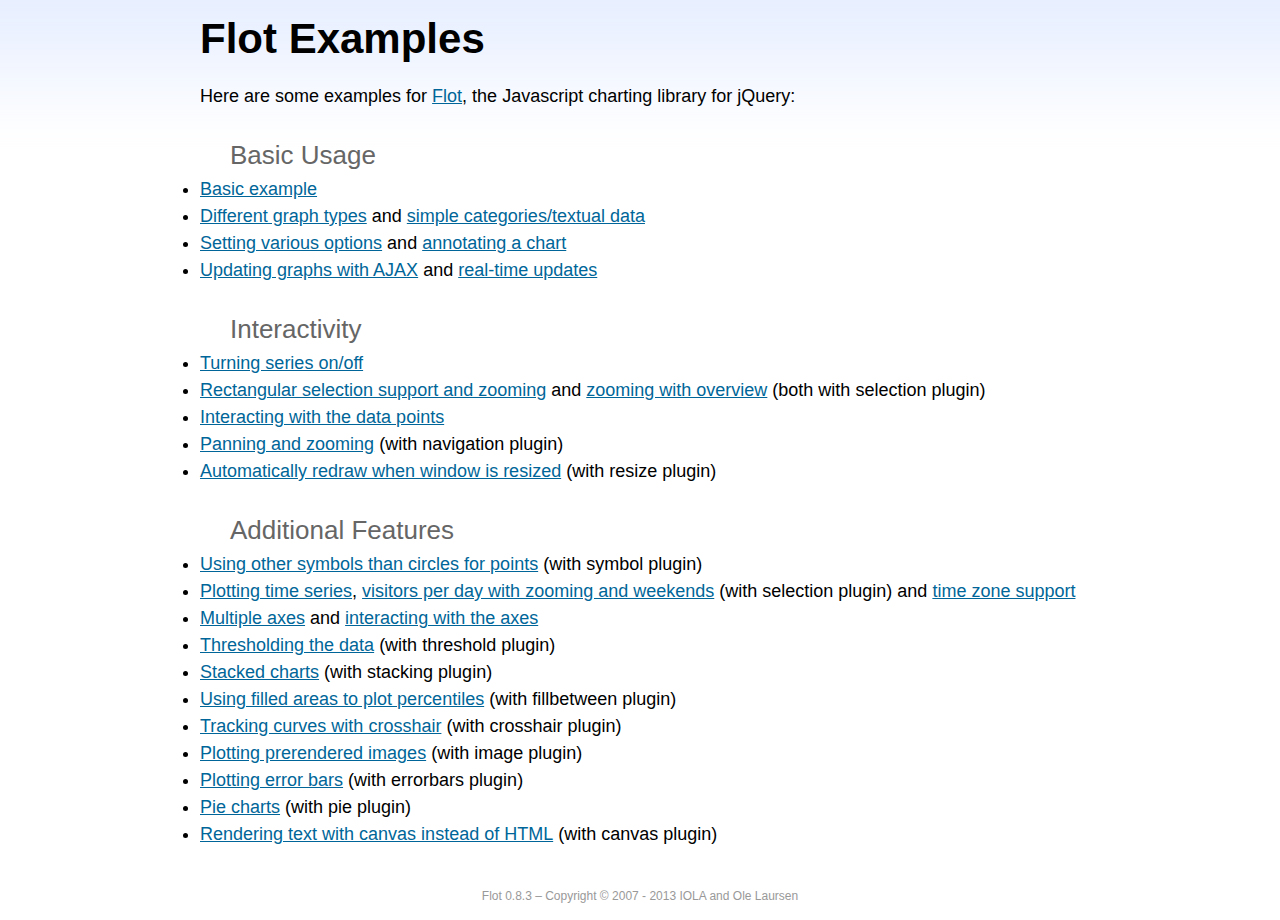
<file: app/static/flot/examples/index.html>
<!DOCTYPE html PUBLIC "-//W3C//DTD HTML 4.01//EN" "http://www.w3.org/TR/html4/strict.dtd">
<html>
<head>
	<meta http-equiv="Content-Type" content="text/html; charset=utf-8">
	<title>Flot Examples</title>
	<link href="examples.css" rel="stylesheet" type="text/css">
	<style>

	h3 {
		margin-top: 30px;
		margin-bottom: 5px;
	}

	</style>
	<script language="javascript" type="text/javascript" src="../jquery.js"></script>
	<script language="javascript" type="text/javascript" src="../jquery.flot.js"></script>
	<script type="text/javascript">

	$(function() {

		// Add the Flot version string to the footer

		$("#footer").prepend("Flot " + $.plot.version + " &ndash; ");
	});

	</script>
</head>
<body>

	<div id="header">
		<h2>Flot Examples</h2>
	</div>

	<div id="content">

		<p>Here are some examples for <a href="http://www.flotcharts.org">Flot</a>, the Javascript charting library for jQuery:</p>

		<h3>Basic Usage</h3>

		<ul>
			<li><a href="basic-usage/index.html">Basic example</a></li>
			<li><a href="series-types/index.html">Different graph types</a> and <a href="categories/index.html">simple categories/textual data</a></li>
			<li><a href="basic-options/index.html">Setting various options</a> and <a href="annotating/index.html">annotating a chart</a></li>
			<li><a href="ajax/index.html">Updating graphs with AJAX</a> and <a href="realtime/index.html">real-time updates</a></li>
		</ul>

		<h3>Interactivity</h3>

		<ul>
			<li><a href="series-toggle/index.html">Turning series on/off</a></li>
			<li><a href="selection/index.html">Rectangular selection support and zooming</a> and <a href="zooming/index.html">zooming with overview</a> (both with selection plugin)</li>
			<li><a href="interacting/index.html">Interacting with the data points</a></li>
			<li><a href="navigate/index.html">Panning and zooming</a> (with navigation plugin)</li>
			<li><a href="resize/index.html">Automatically redraw when window is resized</a> (with resize plugin)</li>
		</ul>

		<h3>Additional Features</h3>

		<ul>
			<li><a href="symbols/index.html">Using other symbols than circles for points</a> (with symbol plugin)</li>
			<li><a href="axes-time/index.html">Plotting time series</a>, <a href="visitors/index.html">visitors per day with zooming and weekends</a> (with selection plugin) and <a href="axes-time-zones/index.html">time zone support</a></li>
			<li><a href="axes-multiple/index.html">Multiple axes</a> and <a href="axes-interacting/index.html">interacting with the axes</a></li>
			<li><a href="threshold/index.html">Thresholding the data</a> (with threshold plugin)</li>
			<li><a href="stacking/index.html">Stacked charts</a> (with stacking plugin)</li>
			<li><a href="percentiles/index.html">Using filled areas to plot percentiles</a> (with fillbetween plugin)</li>
			<li><a href="tracking/index.html">Tracking curves with crosshair</a> (with crosshair plugin)</li>
			<li><a href="image/index.html">Plotting prerendered images</a> (with image plugin)</li>
			<li><a href="series-errorbars/index.html">Plotting error bars</a> (with errorbars plugin)</li>
			<li><a href="series-pie/index.html">Pie charts</a> (with pie plugin)</li>
			<li><a href="canvas/index.html">Rendering text with canvas instead of HTML</a> (with canvas plugin)</li>
		</ul>

	</div>

	<div id="footer">
		Copyright &copy; 2007 - 2013 IOLA and Ole Laursen
	</div>

</body>
</html>
</file>
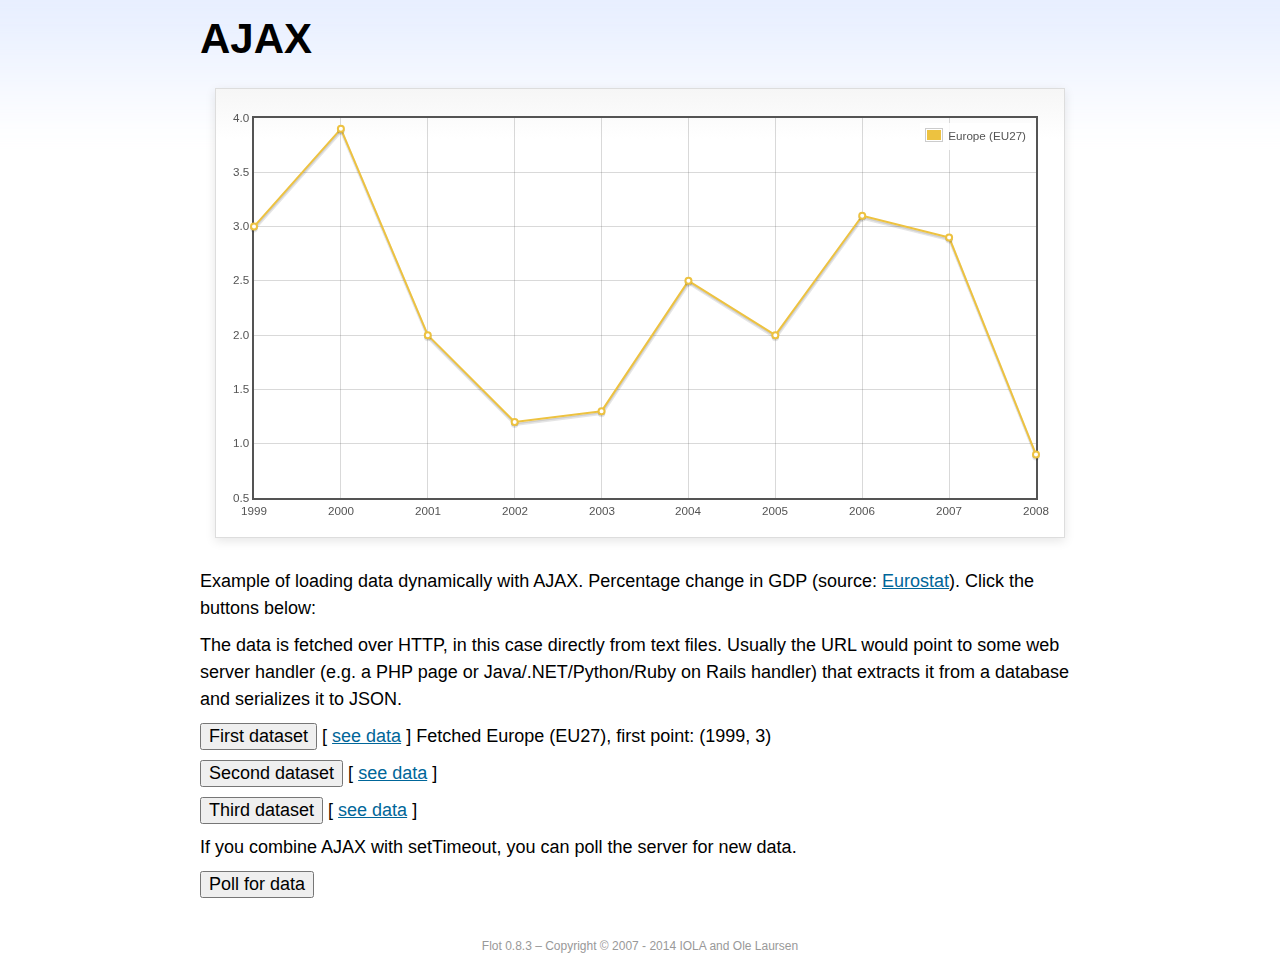
<file: app/static/flot/examples/ajax/index.html>
<!DOCTYPE html PUBLIC "-//W3C//DTD HTML 4.01//EN" "http://www.w3.org/TR/html4/strict.dtd">
<html>
<head>
	<meta http-equiv="Content-Type" content="text/html; charset=utf-8">
	<title>Flot Examples: AJAX</title>
	<link href="../examples.css" rel="stylesheet" type="text/css">
	<!--[if lte IE 8]><script language="javascript" type="text/javascript" src="../../excanvas.min.js"></script><![endif]-->
	<script language="javascript" type="text/javascript" src="../../jquery.js"></script>
	<script language="javascript" type="text/javascript" src="../../jquery.flot.js"></script>
	<script type="text/javascript">

	$(function() {

		var options = {
			lines: {
				show: true
			},
			points: {
				show: true
			},
			xaxis: {
				tickDecimals: 0,
				tickSize: 1
			}
		};

		var data = [];

		$.plot("#placeholder", data, options);

		// Fetch one series, adding to what we already have

		var alreadyFetched = {};

		$("button.fetchSeries").click(function () {

			var button = $(this);

			// Find the URL in the link right next to us, then fetch the data

			var dataurl = button.siblings("a").attr("href");

			function onDataReceived(series) {

				// Extract the first coordinate pair; jQuery has parsed it, so
				// the data is now just an ordinary JavaScript object

				var firstcoordinate = "(" + series.data[0][0] + ", " + series.data[0][1] + ")";
				button.siblings("span").text("Fetched " + series.label + ", first point: " + firstcoordinate);

				// Push the new data onto our existing data array

				if (!alreadyFetched[series.label]) {
					alreadyFetched[series.label] = true;
					data.push(series);
				}

				$.plot("#placeholder", data, options);
			}

			$.ajax({
				url: dataurl,
				type: "GET",
				dataType: "json",
				success: onDataReceived
			});
		});

		// Initiate a recurring data update

		$("button.dataUpdate").click(function () {

			data = [];
			alreadyFetched = {};

			$.plot("#placeholder", data, options);

			var iteration = 0;

			function fetchData() {

				++iteration;

				function onDataReceived(series) {

					// Load all the data in one pass; if we only got partial
					// data we could merge it with what we already have.

					data = [ series ];
					$.plot("#placeholder", data, options);
				}

				// Normally we call the same URL - a script connected to a
				// database - but in this case we only have static example
				// files, so we need to modify the URL.

				$.ajax({
					url: "data-eu-gdp-growth-" + iteration + ".json",
					type: "GET",
					dataType: "json",
					success: onDataReceived
				});

				if (iteration < 5) {
					setTimeout(fetchData, 1000);
				} else {
					data = [];
					alreadyFetched = {};
				}
			}

			setTimeout(fetchData, 1000);
		});

		// Load the first series by default, so we don't have an empty plot

		$("button.fetchSeries:first").click();

		// Add the Flot version string to the footer

		$("#footer").prepend("Flot " + $.plot.version + " &ndash; ");
	});

	</script>
</head>
<body>

	<div id="header">
		<h2>AJAX</h2>
	</div>

	<div id="content">

		<div class="demo-container">
			<div id="placeholder" class="demo-placeholder"></div>
		</div>

		<p>Example of loading data dynamically with AJAX. Percentage change in GDP (source: <a href="http://epp.eurostat.ec.europa.eu/tgm/table.do?tab=table&init=1&plugin=1&language=en&pcode=tsieb020">Eurostat</a>). Click the buttons below:</p>

		<p>The data is fetched over HTTP, in this case directly from text files. Usually the URL would point to some web server handler (e.g. a PHP page or Java/.NET/Python/Ruby on Rails handler) that extracts it from a database and serializes it to JSON.</p>

		<p>
			<button class="fetchSeries">First dataset</button>
			[ <a href="data-eu-gdp-growth.json">see data</a> ]
			<span></span>
		</p>

		<p>
			<button class="fetchSeries">Second dataset</button>
			[ <a href="data-japan-gdp-growth.json">see data</a> ]
			<span></span>
		</p>

		<p>
			<button class="fetchSeries">Third dataset</button>
			[ <a href="data-usa-gdp-growth.json">see data</a> ]
			<span></span>
		</p>

		<p>If you combine AJAX with setTimeout, you can poll the server for new data.</p>

		<p>
			<button class="dataUpdate">Poll for data</button>
		</p>

	</div>

	<div id="footer">
		Copyright &copy; 2007 - 2014 IOLA and Ole Laursen
	</div>

</body>
</html>
</file>
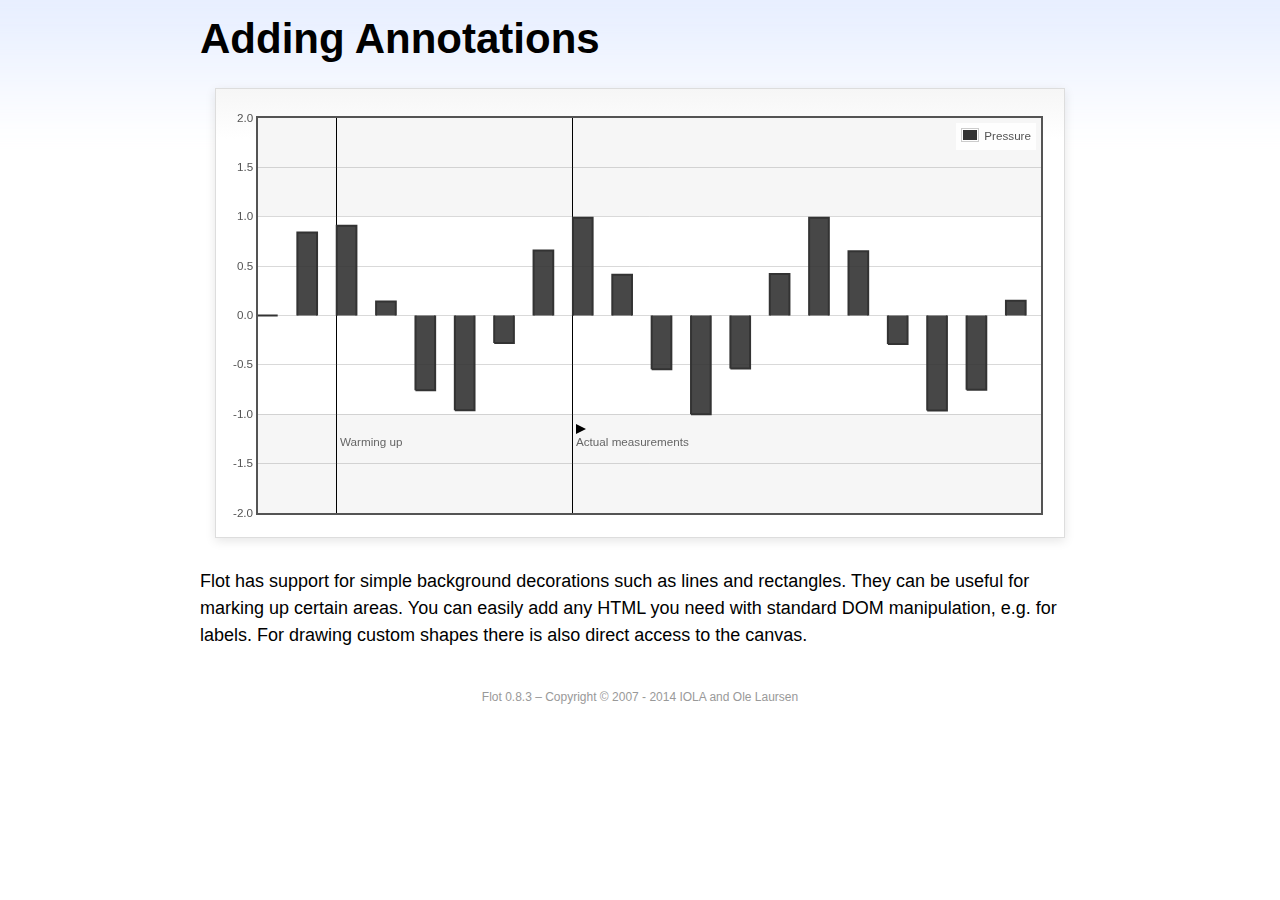
<file: app/static/flot/examples/annotating/index.html>
<!DOCTYPE html PUBLIC "-//W3C//DTD HTML 4.01//EN" "http://www.w3.org/TR/html4/strict.dtd">
<html>
<head>
	<meta http-equiv="Content-Type" content="text/html; charset=utf-8">
	<title>Flot Examples: Adding Annotations</title>
	<link href="../examples.css" rel="stylesheet" type="text/css">
	<!--[if lte IE 8]><script language="javascript" type="text/javascript" src="../../excanvas.min.js"></script><![endif]-->
	<script language="javascript" type="text/javascript" src="../../jquery.js"></script>
	<script language="javascript" type="text/javascript" src="../../jquery.flot.js"></script>
	<script type="text/javascript">

	$(function() {

		var d1 = [];
		for (var i = 0; i < 20; ++i) {
			d1.push([i, Math.sin(i)]);
		}

		var data = [{ data: d1, label: "Pressure", color: "#333" }];

		var markings = [
			{ color: "#f6f6f6", yaxis: { from: 1 } },
			{ color: "#f6f6f6", yaxis: { to: -1 } },
			{ color: "#000", lineWidth: 1, xaxis: { from: 2, to: 2 } },
			{ color: "#000", lineWidth: 1, xaxis: { from: 8, to: 8 } }
		];

		var placeholder = $("#placeholder");

		var plot = $.plot(placeholder, data, {
			bars: { show: true, barWidth: 0.5, fill: 0.9 },
			xaxis: { ticks: [], autoscaleMargin: 0.02 },
			yaxis: { min: -2, max: 2 },
			grid: { markings: markings }
		});

		var o = plot.pointOffset({ x: 2, y: -1.2});

		// Append it to the placeholder that Flot already uses for positioning

		placeholder.append("<div style='position:absolute;left:" + (o.left + 4) + "px;top:" + o.top + "px;color:#666;font-size:smaller'>Warming up</div>");

		o = plot.pointOffset({ x: 8, y: -1.2});
		placeholder.append("<div style='position:absolute;left:" + (o.left + 4) + "px;top:" + o.top + "px;color:#666;font-size:smaller'>Actual measurements</div>");

		// Draw a little arrow on top of the last label to demonstrate canvas
		// drawing

		var ctx = plot.getCanvas().getContext("2d");
		ctx.beginPath();
		o.left += 4;
		ctx.moveTo(o.left, o.top);
		ctx.lineTo(o.left, o.top - 10);
		ctx.lineTo(o.left + 10, o.top - 5);
		ctx.lineTo(o.left, o.top);
		ctx.fillStyle = "#000";
		ctx.fill();

		// Add the Flot version string to the footer

		$("#footer").prepend("Flot " + $.plot.version + " &ndash; ");
	});

	</script>
</head>
<body>

	<div id="header">
		<h2>Adding Annotations</h2>
	</div>

	<div id="content">

		<div class="demo-container">
			<div id="placeholder" class="demo-placeholder"></div>
		</div>

		<p>Flot has support for simple background decorations such as lines and rectangles. They can be useful for marking up certain areas. You can easily add any HTML you need with standard DOM manipulation, e.g. for labels. For drawing custom shapes there is also direct access to the canvas.</p>

	</div>

	<div id="footer">
		Copyright &copy; 2007 - 2014 IOLA and Ole Laursen
	</div>

</body>
</html>
</file>
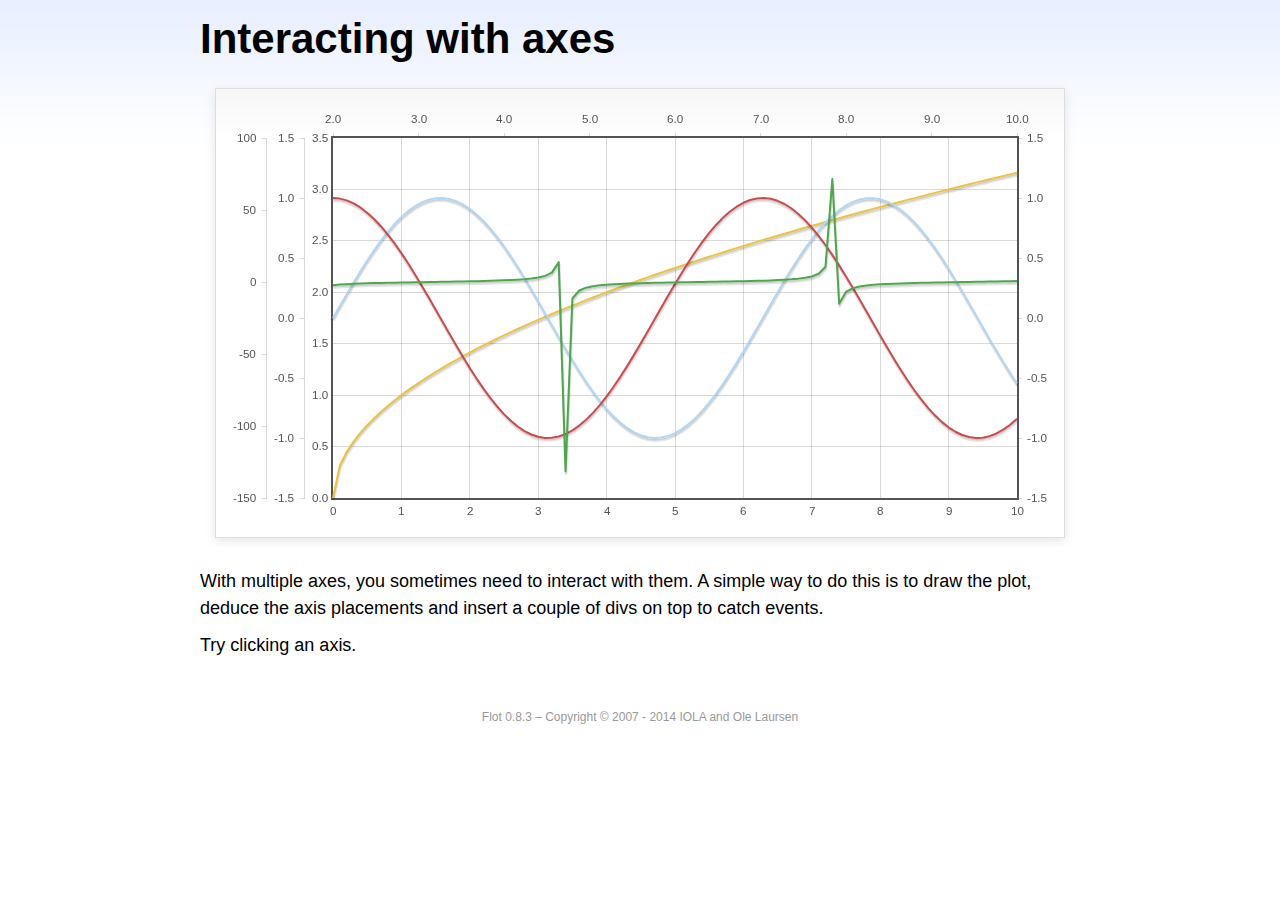
<file: app/static/flot/examples/axes-interacting/index.html>
<!DOCTYPE html PUBLIC "-//W3C//DTD HTML 4.01//EN" "http://www.w3.org/TR/html4/strict.dtd">
<html>
<head>
	<meta http-equiv="Content-Type" content="text/html; charset=utf-8">
	<title>Flot Examples: Interacting with axes</title>
	<link href="../examples.css" rel="stylesheet" type="text/css">
	<!--[if lte IE 8]><script language="javascript" type="text/javascript" src="../../excanvas.min.js"></script><![endif]-->
	<script language="javascript" type="text/javascript" src="../../jquery.js"></script>
	<script language="javascript" type="text/javascript" src="../../jquery.flot.js"></script>
	<script type="text/javascript">

	$(function() {

		function generate(start, end, fn) {
			var res = [];
			for (var i = 0; i <= 100; ++i) {
				var x = start + i / 100 * (end - start);
				res.push([x, fn(x)]);
			}
			return res;
		}

		var data = [
			{ data: generate(0, 10, function (x) { return Math.sqrt(x);}), xaxis: 1, yaxis:1 },
			{ data: generate(0, 10, function (x) { return Math.sin(x);}), xaxis: 1, yaxis:2 },
			{ data: generate(0, 10, function (x) { return Math.cos(x);}), xaxis: 1, yaxis:3 },
			{ data: generate(2, 10, function (x) { return Math.tan(x);}), xaxis: 2, yaxis: 4 }
		];

		var plot = $.plot("#placeholder", data, {
			xaxes: [
				{ position: 'bottom' },
				{ position: 'top'}
			],
			yaxes: [
				{ position: 'left' },
				{ position: 'left' },
				{ position: 'right' },
				{ position: 'left' }
			]
		});

		// Create a div for each axis

		$.each(plot.getAxes(), function (i, axis) {
			if (!axis.show)
				return;

			var box = axis.box;

			$("<div class='axisTarget' style='position:absolute; left:" + box.left + "px; top:" + box.top + "px; width:" + box.width +  "px; height:" + box.height + "px'></div>")
				.data("axis.direction", axis.direction)
				.data("axis.n", axis.n)
				.css({ backgroundColor: "#f00", opacity: 0, cursor: "pointer" })
				.appendTo(plot.getPlaceholder())
				.hover(
					function () { $(this).css({ opacity: 0.10 }) },
					function () { $(this).css({ opacity: 0 }) }
				)
				.click(function () {
					$("#click").text("You clicked the " + axis.direction + axis.n + "axis!")
				});
		});

		// Add the Flot version string to the footer

		$("#footer").prepend("Flot " + $.plot.version + " &ndash; ");
	});

	</script>
</head>
<body>

	<div id="header">
		<h2>Interacting with axes</h2>
	</div>

	<div id="content">

		<div class="demo-container">
			<div id="placeholder" class="demo-placeholder"></div>
		</div>

		<p>With multiple axes, you sometimes need to interact with them. A simple way to do this is to draw the plot, deduce the axis placements and insert a couple of divs on top to catch events.</p>

		<p>Try clicking an axis.</p>

		<p id="click"></p>

	</div>

	<div id="footer">
		Copyright &copy; 2007 - 2014 IOLA and Ole Laursen
	</div>

</body>
</html>
</file>
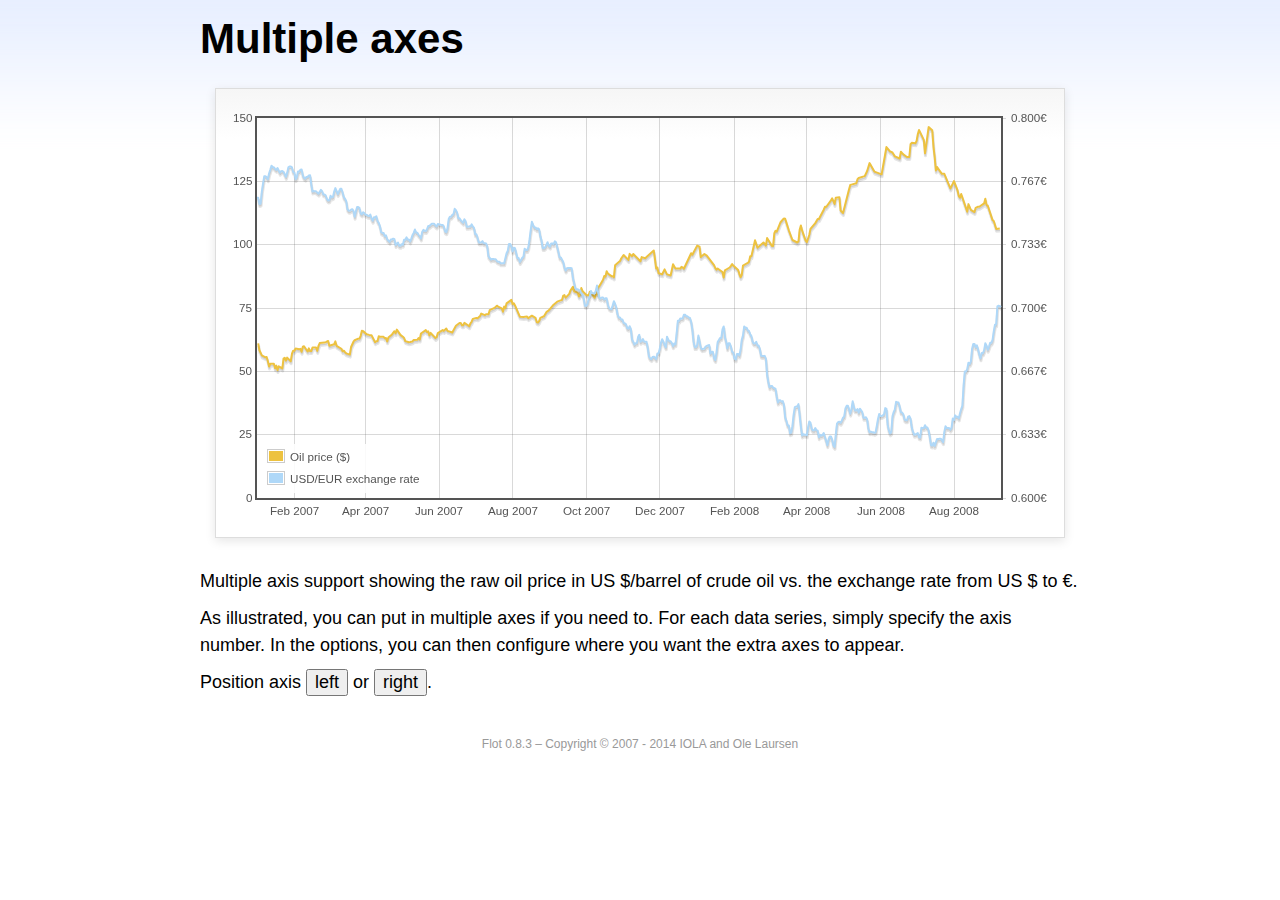
<file: app/static/flot/examples/axes-multiple/index.html>
<!DOCTYPE html PUBLIC "-//W3C//DTD HTML 4.01//EN" "http://www.w3.org/TR/html4/strict.dtd">
<html>
<head>
	<meta http-equiv="Content-Type" content="text/html; charset=utf-8">
	<title>Flot Examples: Multiple Axes</title>
	<link href="../examples.css" rel="stylesheet" type="text/css">
	<!--[if lte IE 8]><script language="javascript" type="text/javascript" src="../../excanvas.min.js"></script><![endif]-->
	<script language="javascript" type="text/javascript" src="../../jquery.js"></script>
	<script language="javascript" type="text/javascript" src="../../jquery.flot.js"></script>
	<script language="javascript" type="text/javascript" src="../../jquery.flot.time.js"></script>
	<script type="text/javascript">

	$(function() {

		var oilprices = [[1167692400000,61.05], [1167778800000,58.32], [1167865200000,57.35], [1167951600000,56.31], [1168210800000,55.55], [1168297200000,55.64], [1168383600000,54.02], [1168470000000,51.88], [1168556400000,52.99], [1168815600000,52.99], [1168902000000,51.21], [1168988400000,52.24], [1169074800000,50.48], [1169161200000,51.99], [1169420400000,51.13], [1169506800000,55.04], [1169593200000,55.37], [1169679600000,54.23], [1169766000000,55.42], [1170025200000,54.01], [1170111600000,56.97], [1170198000000,58.14], [1170284400000,58.14], [1170370800000,59.02], [1170630000000,58.74], [1170716400000,58.88], [1170802800000,57.71], [1170889200000,59.71], [1170975600000,59.89], [1171234800000,57.81], [1171321200000,59.06], [1171407600000,58.00], [1171494000000,57.99], [1171580400000,59.39], [1171839600000,59.39], [1171926000000,58.07], [1172012400000,60.07], [1172098800000,61.14], [1172444400000,61.39], [1172530800000,61.46], [1172617200000,61.79], [1172703600000,62.00], [1172790000000,60.07], [1173135600000,60.69], [1173222000000,61.82], [1173308400000,60.05], [1173654000000,58.91], [1173740400000,57.93], [1173826800000,58.16], [1173913200000,57.55], [1173999600000,57.11], [1174258800000,56.59], [1174345200000,59.61], [1174518000000,61.69], [1174604400000,62.28], [1174860000000,62.91], [1174946400000,62.93], [1175032800000,64.03], [1175119200000,66.03], [1175205600000,65.87], [1175464800000,64.64], [1175637600000,64.38], [1175724000000,64.28], [1175810400000,64.28], [1176069600000,61.51], [1176156000000,61.89], [1176242400000,62.01], [1176328800000,63.85], [1176415200000,63.63], [1176674400000,63.61], [1176760800000,63.10], [1176847200000,63.13], [1176933600000,61.83], [1177020000000,63.38], [1177279200000,64.58], [1177452000000,65.84], [1177538400000,65.06], [1177624800000,66.46], [1177884000000,64.40], [1178056800000,63.68], [1178143200000,63.19], [1178229600000,61.93], [1178488800000,61.47], [1178575200000,61.55], [1178748000000,61.81], [1178834400000,62.37], [1179093600000,62.46], [1179180000000,63.17], [1179266400000,62.55], [1179352800000,64.94], [1179698400000,66.27], [1179784800000,65.50], [1179871200000,65.77], [1179957600000,64.18], [1180044000000,65.20], [1180389600000,63.15], [1180476000000,63.49], [1180562400000,65.08], [1180908000000,66.30], [1180994400000,65.96], [1181167200000,66.93], [1181253600000,65.98], [1181599200000,65.35], [1181685600000,66.26], [1181858400000,68.00], [1182117600000,69.09], [1182204000000,69.10], [1182290400000,68.19], [1182376800000,68.19], [1182463200000,69.14], [1182722400000,68.19], [1182808800000,67.77], [1182895200000,68.97], [1182981600000,69.57], [1183068000000,70.68], [1183327200000,71.09], [1183413600000,70.92], [1183586400000,71.81], [1183672800000,72.81], [1183932000000,72.19], [1184018400000,72.56], [1184191200000,72.50], [1184277600000,74.15], [1184623200000,75.05], [1184796000000,75.92], [1184882400000,75.57], [1185141600000,74.89], [1185228000000,73.56], [1185314400000,75.57], [1185400800000,74.95], [1185487200000,76.83], [1185832800000,78.21], [1185919200000,76.53], [1186005600000,76.86], [1186092000000,76.00], [1186437600000,71.59], [1186696800000,71.47], [1186956000000,71.62], [1187042400000,71.00], [1187301600000,71.98], [1187560800000,71.12], [1187647200000,69.47], [1187733600000,69.26], [1187820000000,69.83], [1187906400000,71.09], [1188165600000,71.73], [1188338400000,73.36], [1188511200000,74.04], [1188856800000,76.30], [1189116000000,77.49], [1189461600000,78.23], [1189548000000,79.91], [1189634400000,80.09], [1189720800000,79.10], [1189980000000,80.57], [1190066400000,81.93], [1190239200000,83.32], [1190325600000,81.62], [1190584800000,80.95], [1190671200000,79.53], [1190757600000,80.30], [1190844000000,82.88], [1190930400000,81.66], [1191189600000,80.24], [1191276000000,80.05], [1191362400000,79.94], [1191448800000,81.44], [1191535200000,81.22], [1191794400000,79.02], [1191880800000,80.26], [1191967200000,80.30], [1192053600000,83.08], [1192140000000,83.69], [1192399200000,86.13], [1192485600000,87.61], [1192572000000,87.40], [1192658400000,89.47], [1192744800000,88.60], [1193004000000,87.56], [1193090400000,87.56], [1193176800000,87.10], [1193263200000,91.86], [1193612400000,93.53], [1193698800000,94.53], [1193871600000,95.93], [1194217200000,93.98], [1194303600000,96.37], [1194476400000,95.46], [1194562800000,96.32], [1195081200000,93.43], [1195167600000,95.10], [1195426800000,94.64], [1195513200000,95.10], [1196031600000,97.70], [1196118000000,94.42], [1196204400000,90.62], [1196290800000,91.01], [1196377200000,88.71], [1196636400000,88.32], [1196809200000,90.23], [1196982000000,88.28], [1197241200000,87.86], [1197327600000,90.02], [1197414000000,92.25], [1197586800000,90.63], [1197846000000,90.63], [1197932400000,90.49], [1198018800000,91.24], [1198105200000,91.06], [1198191600000,90.49], [1198710000000,96.62], [1198796400000,96.00], [1199142000000,99.62], [1199314800000,99.18], [1199401200000,95.09], [1199660400000,96.33], [1199833200000,95.67], [1200351600000,91.90], [1200438000000,90.84], [1200524400000,90.13], [1200610800000,90.57], [1200956400000,89.21], [1201042800000,86.99], [1201129200000,89.85], [1201474800000,90.99], [1201561200000,91.64], [1201647600000,92.33], [1201734000000,91.75], [1202079600000,90.02], [1202166000000,88.41], [1202252400000,87.14], [1202338800000,88.11], [1202425200000,91.77], [1202770800000,92.78], [1202857200000,93.27], [1202943600000,95.46], [1203030000000,95.46], [1203289200000,101.74], [1203462000000,98.81], [1203894000000,100.88], [1204066800000,99.64], [1204153200000,102.59], [1204239600000,101.84], [1204498800000,99.52], [1204585200000,99.52], [1204671600000,104.52], [1204758000000,105.47], [1204844400000,105.15], [1205103600000,108.75], [1205276400000,109.92], [1205362800000,110.33], [1205449200000,110.21], [1205708400000,105.68], [1205967600000,101.84], [1206313200000,100.86], [1206399600000,101.22], [1206486000000,105.90], [1206572400000,107.58], [1206658800000,105.62], [1206914400000,101.58], [1207000800000,100.98], [1207173600000,103.83], [1207260000000,106.23], [1207605600000,108.50], [1207778400000,110.11], [1207864800000,110.14], [1208210400000,113.79], [1208296800000,114.93], [1208383200000,114.86], [1208728800000,117.48], [1208815200000,118.30], [1208988000000,116.06], [1209074400000,118.52], [1209333600000,118.75], [1209420000000,113.46], [1209592800000,112.52], [1210024800000,121.84], [1210111200000,123.53], [1210197600000,123.69], [1210543200000,124.23], [1210629600000,125.80], [1210716000000,126.29], [1211148000000,127.05], [1211320800000,129.07], [1211493600000,132.19], [1211839200000,128.85], [1212357600000,127.76], [1212703200000,138.54], [1212962400000,136.80], [1213135200000,136.38], [1213308000000,134.86], [1213653600000,134.01], [1213740000000,136.68], [1213912800000,135.65], [1214172000000,134.62], [1214258400000,134.62], [1214344800000,134.62], [1214431200000,139.64], [1214517600000,140.21], [1214776800000,140.00], [1214863200000,140.97], [1214949600000,143.57], [1215036000000,145.29], [1215381600000,141.37], [1215468000000,136.04], [1215727200000,146.40], [1215986400000,145.18], [1216072800000,138.74], [1216159200000,134.60], [1216245600000,129.29], [1216332000000,130.65], [1216677600000,127.95], [1216850400000,127.95], [1217282400000,122.19], [1217455200000,124.08], [1217541600000,125.10], [1217800800000,121.41], [1217887200000,119.17], [1217973600000,118.58], [1218060000000,120.02], [1218405600000,114.45], [1218492000000,113.01], [1218578400000,116.00], [1218751200000,113.77], [1219010400000,112.87], [1219096800000,114.53], [1219269600000,114.98], [1219356000000,114.98], [1219701600000,116.27], [1219788000000,118.15], [1219874400000,115.59], [1219960800000,115.46], [1220306400000,109.71], [1220392800000,109.35], [1220565600000,106.23], [1220824800000,106.34]];

		var exchangerates = [[1167606000000,0.7580], [1167692400000,0.7580], [1167778800000,0.75470], [1167865200000,0.75490], [1167951600000,0.76130], [1168038000000,0.76550], [1168124400000,0.76930], [1168210800000,0.76940], [1168297200000,0.76880], [1168383600000,0.76780], [1168470000000,0.77080], [1168556400000,0.77270], [1168642800000,0.77490], [1168729200000,0.77410], [1168815600000,0.77410], [1168902000000,0.77320], [1168988400000,0.77270], [1169074800000,0.77370], [1169161200000,0.77240], [1169247600000,0.77120], [1169334000000,0.7720], [1169420400000,0.77210], [1169506800000,0.77170], [1169593200000,0.77040], [1169679600000,0.7690], [1169766000000,0.77110], [1169852400000,0.7740], [1169938800000,0.77450], [1170025200000,0.77450], [1170111600000,0.7740], [1170198000000,0.77160], [1170284400000,0.77130], [1170370800000,0.76780], [1170457200000,0.76880], [1170543600000,0.77180], [1170630000000,0.77180], [1170716400000,0.77280], [1170802800000,0.77290], [1170889200000,0.76980], [1170975600000,0.76850], [1171062000000,0.76810], [1171148400000,0.7690], [1171234800000,0.7690], [1171321200000,0.76980], [1171407600000,0.76990], [1171494000000,0.76510], [1171580400000,0.76130], [1171666800000,0.76160], [1171753200000,0.76140], [1171839600000,0.76140], [1171926000000,0.76070], [1172012400000,0.76020], [1172098800000,0.76110], [1172185200000,0.76220], [1172271600000,0.76150], [1172358000000,0.75980], [1172444400000,0.75980], [1172530800000,0.75920], [1172617200000,0.75730], [1172703600000,0.75660], [1172790000000,0.75670], [1172876400000,0.75910], [1172962800000,0.75820], [1173049200000,0.75850], [1173135600000,0.76130], [1173222000000,0.76310], [1173308400000,0.76150], [1173394800000,0.760], [1173481200000,0.76130], [1173567600000,0.76270], [1173654000000,0.76270], [1173740400000,0.76080], [1173826800000,0.75830], [1173913200000,0.75750], [1173999600000,0.75620], [1174086000000,0.7520], [1174172400000,0.75120], [1174258800000,0.75120], [1174345200000,0.75170], [1174431600000,0.7520], [1174518000000,0.75110], [1174604400000,0.7480], [1174690800000,0.75090], [1174777200000,0.75310], [1174860000000,0.75310], [1174946400000,0.75270], [1175032800000,0.74980], [1175119200000,0.74930], [1175205600000,0.75040], [1175292000000,0.750], [1175378400000,0.74910], [1175464800000,0.74910], [1175551200000,0.74850], [1175637600000,0.74840], [1175724000000,0.74920], [1175810400000,0.74710], [1175896800000,0.74590], [1175983200000,0.74770], [1176069600000,0.74770], [1176156000000,0.74830], [1176242400000,0.74580], [1176328800000,0.74480], [1176415200000,0.7430], [1176501600000,0.73990], [1176588000000,0.73950], [1176674400000,0.73950], [1176760800000,0.73780], [1176847200000,0.73820], [1176933600000,0.73620], [1177020000000,0.73550], [1177106400000,0.73480], [1177192800000,0.73610], [1177279200000,0.73610], [1177365600000,0.73650], [1177452000000,0.73620], [1177538400000,0.73310], [1177624800000,0.73390], [1177711200000,0.73440], [1177797600000,0.73270], [1177884000000,0.73270], [1177970400000,0.73360], [1178056800000,0.73330], [1178143200000,0.73590], [1178229600000,0.73590], [1178316000000,0.73720], [1178402400000,0.7360], [1178488800000,0.7360], [1178575200000,0.7350], [1178661600000,0.73650], [1178748000000,0.73840], [1178834400000,0.73950], [1178920800000,0.74130], [1179007200000,0.73970], [1179093600000,0.73960], [1179180000000,0.73850], [1179266400000,0.73780], [1179352800000,0.73660], [1179439200000,0.740], [1179525600000,0.74110], [1179612000000,0.74060], [1179698400000,0.74050], [1179784800000,0.74140], [1179871200000,0.74310], [1179957600000,0.74310], [1180044000000,0.74380], [1180130400000,0.74430], [1180216800000,0.74430], [1180303200000,0.74430], [1180389600000,0.74340], [1180476000000,0.74290], [1180562400000,0.74420], [1180648800000,0.7440], [1180735200000,0.74390], [1180821600000,0.74370], [1180908000000,0.74370], [1180994400000,0.74290], [1181080800000,0.74030], [1181167200000,0.73990], [1181253600000,0.74180], [1181340000000,0.74680], [1181426400000,0.7480], [1181512800000,0.7480], [1181599200000,0.7490], [1181685600000,0.74940], [1181772000000,0.75220], [1181858400000,0.75150], [1181944800000,0.75020], [1182031200000,0.74720], [1182117600000,0.74720], [1182204000000,0.74620], [1182290400000,0.74550], [1182376800000,0.74490], [1182463200000,0.74670], [1182549600000,0.74580], [1182636000000,0.74270], [1182722400000,0.74270], [1182808800000,0.7430], [1182895200000,0.74290], [1182981600000,0.7440], [1183068000000,0.7430], [1183154400000,0.74220], [1183240800000,0.73880], [1183327200000,0.73880], [1183413600000,0.73690], [1183500000000,0.73450], [1183586400000,0.73450], [1183672800000,0.73450], [1183759200000,0.73520], [1183845600000,0.73410], [1183932000000,0.73410], [1184018400000,0.7340], [1184104800000,0.73240], [1184191200000,0.72720], [1184277600000,0.72640], [1184364000000,0.72550], [1184450400000,0.72580], [1184536800000,0.72580], [1184623200000,0.72560], [1184709600000,0.72570], [1184796000000,0.72470], [1184882400000,0.72430], [1184968800000,0.72440], [1185055200000,0.72350], [1185141600000,0.72350], [1185228000000,0.72350], [1185314400000,0.72350], [1185400800000,0.72620], [1185487200000,0.72880], [1185573600000,0.73010], [1185660000000,0.73370], [1185746400000,0.73370], [1185832800000,0.73240], [1185919200000,0.72970], [1186005600000,0.73170], [1186092000000,0.73150], [1186178400000,0.72880], [1186264800000,0.72630], [1186351200000,0.72630], [1186437600000,0.72420], [1186524000000,0.72530], [1186610400000,0.72640], [1186696800000,0.7270], [1186783200000,0.73120], [1186869600000,0.73050], [1186956000000,0.73050], [1187042400000,0.73180], [1187128800000,0.73580], [1187215200000,0.74090], [1187301600000,0.74540], [1187388000000,0.74370], [1187474400000,0.74240], [1187560800000,0.74240], [1187647200000,0.74150], [1187733600000,0.74190], [1187820000000,0.74140], [1187906400000,0.73770], [1187992800000,0.73550], [1188079200000,0.73150], [1188165600000,0.73150], [1188252000000,0.7320], [1188338400000,0.73320], [1188424800000,0.73460], [1188511200000,0.73280], [1188597600000,0.73230], [1188684000000,0.7340], [1188770400000,0.7340], [1188856800000,0.73360], [1188943200000,0.73510], [1189029600000,0.73460], [1189116000000,0.73210], [1189202400000,0.72940], [1189288800000,0.72660], [1189375200000,0.72660], [1189461600000,0.72540], [1189548000000,0.72420], [1189634400000,0.72130], [1189720800000,0.71970], [1189807200000,0.72090], [1189893600000,0.7210], [1189980000000,0.7210], [1190066400000,0.7210], [1190152800000,0.72090], [1190239200000,0.71590], [1190325600000,0.71330], [1190412000000,0.71050], [1190498400000,0.70990], [1190584800000,0.70990], [1190671200000,0.70930], [1190757600000,0.70930], [1190844000000,0.70760], [1190930400000,0.7070], [1191016800000,0.70490], [1191103200000,0.70120], [1191189600000,0.70110], [1191276000000,0.70190], [1191362400000,0.70460], [1191448800000,0.70630], [1191535200000,0.70890], [1191621600000,0.70770], [1191708000000,0.70770], [1191794400000,0.70770], [1191880800000,0.70910], [1191967200000,0.71180], [1192053600000,0.70790], [1192140000000,0.70530], [1192226400000,0.7050], [1192312800000,0.70550], [1192399200000,0.70550], [1192485600000,0.70450], [1192572000000,0.70510], [1192658400000,0.70510], [1192744800000,0.70170], [1192831200000,0.70], [1192917600000,0.69950], [1193004000000,0.69940], [1193090400000,0.70140], [1193176800000,0.70360], [1193263200000,0.70210], [1193349600000,0.70020], [1193436000000,0.69670], [1193522400000,0.6950], [1193612400000,0.6950], [1193698800000,0.69390], [1193785200000,0.6940], [1193871600000,0.69220], [1193958000000,0.69190], [1194044400000,0.69140], [1194130800000,0.68940], [1194217200000,0.68910], [1194303600000,0.69040], [1194390000000,0.6890], [1194476400000,0.68340], [1194562800000,0.68230], [1194649200000,0.68070], [1194735600000,0.68150], [1194822000000,0.68150], [1194908400000,0.68470], [1194994800000,0.68590], [1195081200000,0.68220], [1195167600000,0.68270], [1195254000000,0.68370], [1195340400000,0.68230], [1195426800000,0.68220], [1195513200000,0.68220], [1195599600000,0.67920], [1195686000000,0.67460], [1195772400000,0.67350], [1195858800000,0.67310], [1195945200000,0.67420], [1196031600000,0.67440], [1196118000000,0.67390], [1196204400000,0.67310], [1196290800000,0.67610], [1196377200000,0.67610], [1196463600000,0.67850], [1196550000000,0.68180], [1196636400000,0.68360], [1196722800000,0.68230], [1196809200000,0.68050], [1196895600000,0.67930], [1196982000000,0.68490], [1197068400000,0.68330], [1197154800000,0.68250], [1197241200000,0.68250], [1197327600000,0.68160], [1197414000000,0.67990], [1197500400000,0.68130], [1197586800000,0.68090], [1197673200000,0.68680], [1197759600000,0.69330], [1197846000000,0.69330], [1197932400000,0.69450], [1198018800000,0.69440], [1198105200000,0.69460], [1198191600000,0.69640], [1198278000000,0.69650], [1198364400000,0.69560], [1198450800000,0.69560], [1198537200000,0.6950], [1198623600000,0.69480], [1198710000000,0.69280], [1198796400000,0.68870], [1198882800000,0.68240], [1198969200000,0.67940], [1199055600000,0.67940], [1199142000000,0.68030], [1199228400000,0.68550], [1199314800000,0.68240], [1199401200000,0.67910], [1199487600000,0.67830], [1199574000000,0.67850], [1199660400000,0.67850], [1199746800000,0.67970], [1199833200000,0.680], [1199919600000,0.68030], [1200006000000,0.68050], [1200092400000,0.6760], [1200178800000,0.6770], [1200265200000,0.6770], [1200351600000,0.67360], [1200438000000,0.67260], [1200524400000,0.67640], [1200610800000,0.68210], [1200697200000,0.68310], [1200783600000,0.68420], [1200870000000,0.68420], [1200956400000,0.68870], [1201042800000,0.69030], [1201129200000,0.68480], [1201215600000,0.68240], [1201302000000,0.67880], [1201388400000,0.68140], [1201474800000,0.68140], [1201561200000,0.67970], [1201647600000,0.67690], [1201734000000,0.67650], [1201820400000,0.67330], [1201906800000,0.67290], [1201993200000,0.67580], [1202079600000,0.67580], [1202166000000,0.6750], [1202252400000,0.6780], [1202338800000,0.68330], [1202425200000,0.68560], [1202511600000,0.69030], [1202598000000,0.68960], [1202684400000,0.68960], [1202770800000,0.68820], [1202857200000,0.68790], [1202943600000,0.68620], [1203030000000,0.68520], [1203116400000,0.68230], [1203202800000,0.68130], [1203289200000,0.68130], [1203375600000,0.68220], [1203462000000,0.68020], [1203548400000,0.68020], [1203634800000,0.67840], [1203721200000,0.67480], [1203807600000,0.67470], [1203894000000,0.67470], [1203980400000,0.67480], [1204066800000,0.67330], [1204153200000,0.6650], [1204239600000,0.66110], [1204326000000,0.65830], [1204412400000,0.6590], [1204498800000,0.6590], [1204585200000,0.65810], [1204671600000,0.65780], [1204758000000,0.65740], [1204844400000,0.65320], [1204930800000,0.65020], [1205017200000,0.65140], [1205103600000,0.65140], [1205190000000,0.65070], [1205276400000,0.6510], [1205362800000,0.64890], [1205449200000,0.64240], [1205535600000,0.64060], [1205622000000,0.63820], [1205708400000,0.63820], [1205794800000,0.63410], [1205881200000,0.63440], [1205967600000,0.63780], [1206054000000,0.64390], [1206140400000,0.64780], [1206226800000,0.64810], [1206313200000,0.64810], [1206399600000,0.64940], [1206486000000,0.64380], [1206572400000,0.63770], [1206658800000,0.63290], [1206745200000,0.63360], [1206831600000,0.63330], [1206914400000,0.63330], [1207000800000,0.6330], [1207087200000,0.63710], [1207173600000,0.64030], [1207260000000,0.63960], [1207346400000,0.63640], [1207432800000,0.63560], [1207519200000,0.63560], [1207605600000,0.63680], [1207692000000,0.63570], [1207778400000,0.63540], [1207864800000,0.6320], [1207951200000,0.63320], [1208037600000,0.63280], [1208124000000,0.63310], [1208210400000,0.63420], [1208296800000,0.63210], [1208383200000,0.63020], [1208469600000,0.62780], [1208556000000,0.63080], [1208642400000,0.63240], [1208728800000,0.63240], [1208815200000,0.63070], [1208901600000,0.62770], [1208988000000,0.62690], [1209074400000,0.63350], [1209160800000,0.63920], [1209247200000,0.640], [1209333600000,0.64010], [1209420000000,0.63960], [1209506400000,0.64070], [1209592800000,0.64230], [1209679200000,0.64290], [1209765600000,0.64720], [1209852000000,0.64850], [1209938400000,0.64860], [1210024800000,0.64670], [1210111200000,0.64440], [1210197600000,0.64670], [1210284000000,0.65090], [1210370400000,0.64780], [1210456800000,0.64610], [1210543200000,0.64610], [1210629600000,0.64680], [1210716000000,0.64490], [1210802400000,0.6470], [1210888800000,0.64610], [1210975200000,0.64520], [1211061600000,0.64220], [1211148000000,0.64220], [1211234400000,0.64250], [1211320800000,0.64140], [1211407200000,0.63660], [1211493600000,0.63460], [1211580000000,0.6350], [1211666400000,0.63460], [1211752800000,0.63460], [1211839200000,0.63430], [1211925600000,0.63460], [1212012000000,0.63790], [1212098400000,0.64160], [1212184800000,0.64420], [1212271200000,0.64310], [1212357600000,0.64310], [1212444000000,0.64350], [1212530400000,0.6440], [1212616800000,0.64730], [1212703200000,0.64690], [1212789600000,0.63860], [1212876000000,0.63560], [1212962400000,0.6340], [1213048800000,0.63460], [1213135200000,0.6430], [1213221600000,0.64520], [1213308000000,0.64670], [1213394400000,0.65060], [1213480800000,0.65040], [1213567200000,0.65030], [1213653600000,0.64810], [1213740000000,0.64510], [1213826400000,0.6450], [1213912800000,0.64410], [1213999200000,0.64140], [1214085600000,0.64090], [1214172000000,0.64090], [1214258400000,0.64280], [1214344800000,0.64310], [1214431200000,0.64180], [1214517600000,0.63710], [1214604000000,0.63490], [1214690400000,0.63330], [1214776800000,0.63340], [1214863200000,0.63380], [1214949600000,0.63420], [1215036000000,0.6320], [1215122400000,0.63180], [1215208800000,0.6370], [1215295200000,0.63680], [1215381600000,0.63680], [1215468000000,0.63830], [1215554400000,0.63710], [1215640800000,0.63710], [1215727200000,0.63550], [1215813600000,0.6320], [1215900000000,0.62770], [1215986400000,0.62760], [1216072800000,0.62910], [1216159200000,0.62740], [1216245600000,0.62930], [1216332000000,0.63110], [1216418400000,0.6310], [1216504800000,0.63120], [1216591200000,0.63120], [1216677600000,0.63040], [1216764000000,0.62940], [1216850400000,0.63480], [1216936800000,0.63780], [1217023200000,0.63680], [1217109600000,0.63680], [1217196000000,0.63680], [1217282400000,0.6360], [1217368800000,0.6370], [1217455200000,0.64180], [1217541600000,0.64110], [1217628000000,0.64350], [1217714400000,0.64270], [1217800800000,0.64270], [1217887200000,0.64190], [1217973600000,0.64460], [1218060000000,0.64680], [1218146400000,0.64870], [1218232800000,0.65940], [1218319200000,0.66660], [1218405600000,0.66660], [1218492000000,0.66780], [1218578400000,0.67120], [1218664800000,0.67050], [1218751200000,0.67180], [1218837600000,0.67840], [1218924000000,0.68110], [1219010400000,0.68110], [1219096800000,0.67940], [1219183200000,0.68040], [1219269600000,0.67810], [1219356000000,0.67560], [1219442400000,0.67350], [1219528800000,0.67630], [1219615200000,0.67620], [1219701600000,0.67770], [1219788000000,0.68150], [1219874400000,0.68020], [1219960800000,0.6780], [1220047200000,0.67960], [1220133600000,0.68170], [1220220000000,0.68170], [1220306400000,0.68320], [1220392800000,0.68770], [1220479200000,0.69120], [1220565600000,0.69140], [1220652000000,0.70090], [1220738400000,0.70120], [1220824800000,0.7010], [1220911200000,0.70050]];

		function euroFormatter(v, axis) {
			return v.toFixed(axis.tickDecimals) + "€";
		}

		function doPlot(position) {
			$.plot("#placeholder", [
				{ data: oilprices, label: "Oil price ($)" },
				{ data: exchangerates, label: "USD/EUR exchange rate", yaxis: 2 }
			], {
				xaxes: [ { mode: "time" } ],
				yaxes: [ { min: 0 }, {
					// align if we are to the right
					alignTicksWithAxis: position == "right" ? 1 : null,
					position: position,
					tickFormatter: euroFormatter
				} ],
				legend: { position: "sw" }
			});
		}

		doPlot("right");

		$("button").click(function () {
			doPlot($(this).text());
		});

		// Add the Flot version string to the footer

		$("#footer").prepend("Flot " + $.plot.version + " &ndash; ");
	});

	</script>
</head>
<body>

	<div id="header">
		<h2>Multiple axes</h2>
	</div>

	<div id="content">

		<div class="demo-container">
			<div id="placeholder" class="demo-placeholder"></div>
		</div>

		<p>Multiple axis support showing the raw oil price in US $/barrel of crude oil vs. the exchange rate from US $ to €.</p>

		<p>As illustrated, you can put in multiple axes if you need to. For each data series, simply specify the axis number. In the options, you can then configure where you want the extra axes to appear.</p>

		<p>Position axis <button>left</button> or <button>right</button>.</p>

	</div>

	<div id="footer">
		Copyright &copy; 2007 - 2014 IOLA and Ole Laursen
	</div>

</body>
</html>
</file>
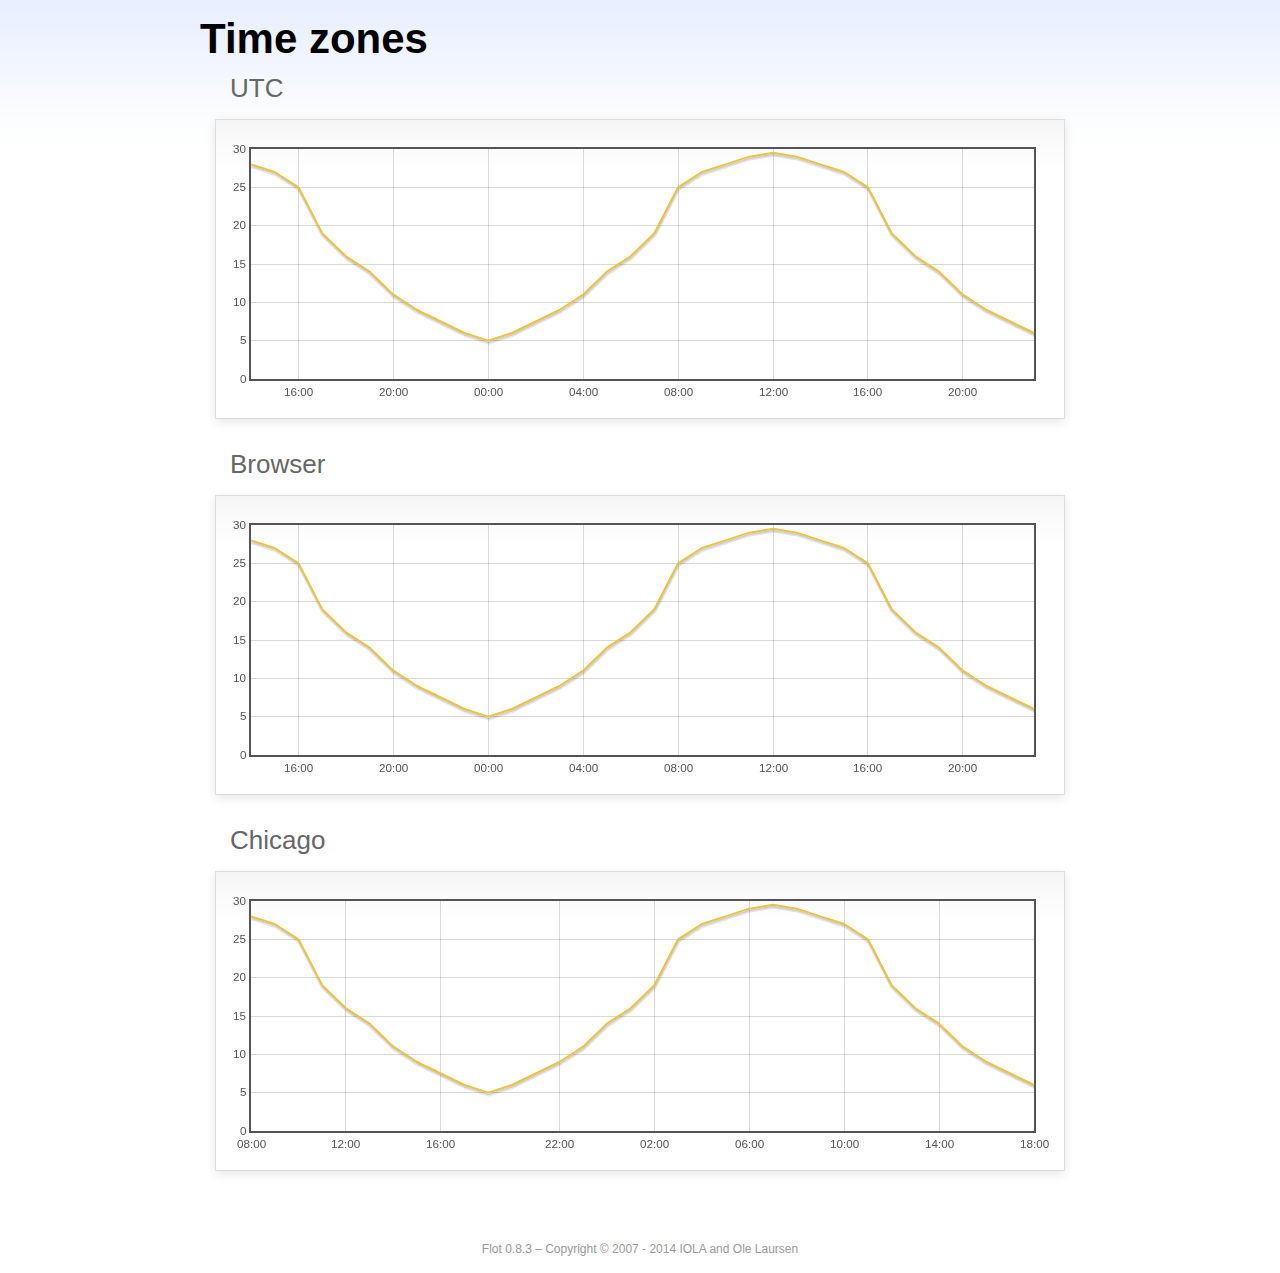
<file: app/static/flot/examples/axes-time-zones/index.html>
<!DOCTYPE html PUBLIC "-//W3C//DTD HTML 4.01//EN" "http://www.w3.org/TR/html4/strict.dtd">
<html>
<head>
	<meta http-equiv="Content-Type" content="text/html; charset=utf-8">
	<title>Flot Examples: Time zones</title>
	<link href="../examples.css" rel="stylesheet" type="text/css">
	<!--[if lte IE 8]><script language="javascript" type="text/javascript" src="../../excanvas.min.js"></script><![endif]-->
	<script language="javascript" type="text/javascript" src="../../jquery.js"></script>
	<script language="javascript" type="text/javascript" src="../../jquery.flot.js"></script>
	<script language="javascript" type="text/javascript" src="../../jquery.flot.time.js"></script>
	<script language="javascript" type="text/javascript" src="date.js"></script>
	<script type="text/javascript">

	$(function() {

		timezoneJS.timezone.zoneFileBasePath = "tz";
		timezoneJS.timezone.defaultZoneFile = [];
		timezoneJS.timezone.init({async: false});

		var d = [
			[Date.UTC(2011, 2, 12, 14, 0, 0), 28],
			[Date.UTC(2011, 2, 12, 15, 0, 0), 27],
			[Date.UTC(2011, 2, 12, 16, 0, 0), 25],
			[Date.UTC(2011, 2, 12, 17, 0, 0), 19],
			[Date.UTC(2011, 2, 12, 18, 0, 0), 16],
			[Date.UTC(2011, 2, 12, 19, 0, 0), 14],
			[Date.UTC(2011, 2, 12, 20, 0, 0), 11],
			[Date.UTC(2011, 2, 12, 21, 0, 0), 9],
			[Date.UTC(2011, 2, 12, 22, 0, 0), 7.5],
			[Date.UTC(2011, 2, 12, 23, 0, 0), 6],
			[Date.UTC(2011, 2, 13, 0, 0, 0), 5],
			[Date.UTC(2011, 2, 13, 1, 0, 0), 6],
			[Date.UTC(2011, 2, 13, 2, 0, 0), 7.5],
			[Date.UTC(2011, 2, 13, 3, 0, 0), 9],
			[Date.UTC(2011, 2, 13, 4, 0, 0), 11],
			[Date.UTC(2011, 2, 13, 5, 0, 0), 14],
			[Date.UTC(2011, 2, 13, 6, 0, 0), 16],
			[Date.UTC(2011, 2, 13, 7, 0, 0), 19],
			[Date.UTC(2011, 2, 13, 8, 0, 0), 25],
			[Date.UTC(2011, 2, 13, 9, 0, 0), 27],
			[Date.UTC(2011, 2, 13, 10, 0, 0), 28],
			[Date.UTC(2011, 2, 13, 11, 0, 0), 29],
			[Date.UTC(2011, 2, 13, 12, 0, 0), 29.5],
			[Date.UTC(2011, 2, 13, 13, 0, 0), 29],
			[Date.UTC(2011, 2, 13, 14, 0, 0), 28],
			[Date.UTC(2011, 2, 13, 15, 0, 0), 27],
			[Date.UTC(2011, 2, 13, 16, 0, 0), 25],
			[Date.UTC(2011, 2, 13, 17, 0, 0), 19],
			[Date.UTC(2011, 2, 13, 18, 0, 0), 16],
			[Date.UTC(2011, 2, 13, 19, 0, 0), 14],
			[Date.UTC(2011, 2, 13, 20, 0, 0), 11],
			[Date.UTC(2011, 2, 13, 21, 0, 0), 9],
			[Date.UTC(2011, 2, 13, 22, 0, 0), 7.5],
			[Date.UTC(2011, 2, 13, 23, 0, 0), 6]
		];

		var plot = $.plot("#placeholderUTC", [d], {
			xaxis: {
				mode: "time"
			}
		});

		var plot = $.plot("#placeholderLocal", [d], {
			xaxis: {
				mode: "time",
				timezone: "browser"
			}
		});

		var plot = $.plot("#placeholderChicago", [d], {
			xaxis: {
				mode: "time",
				timezone: "America/Chicago"
			}
		});

		// Add the Flot version string to the footer

		$("#footer").prepend("Flot " + $.plot.version + " &ndash; ");
	});

	</script>
</head>
<body>

	<div id="header">
		<h2>Time zones</h2>
	</div>

	<div id="content">

		<h3>UTC</h3>
		<div class="demo-container" style="height: 300px;">
			<div id="placeholderUTC" class="demo-placeholder"></div>
		</div>

		<h3>Browser</h3>
		<div class="demo-container" style="height: 300px;">
			<div id="placeholderLocal" class="demo-placeholder"></div>
		</div>

		<h3>Chicago</h3>
		<div class="demo-container" style="height: 300px;">
			<div id="placeholderChicago" class="demo-placeholder"></div>
		</div>

	</div>

	<div id="footer">
		Copyright &copy; 2007 - 2014 IOLA and Ole Laursen
	</div>

</body>
</html>
</file>
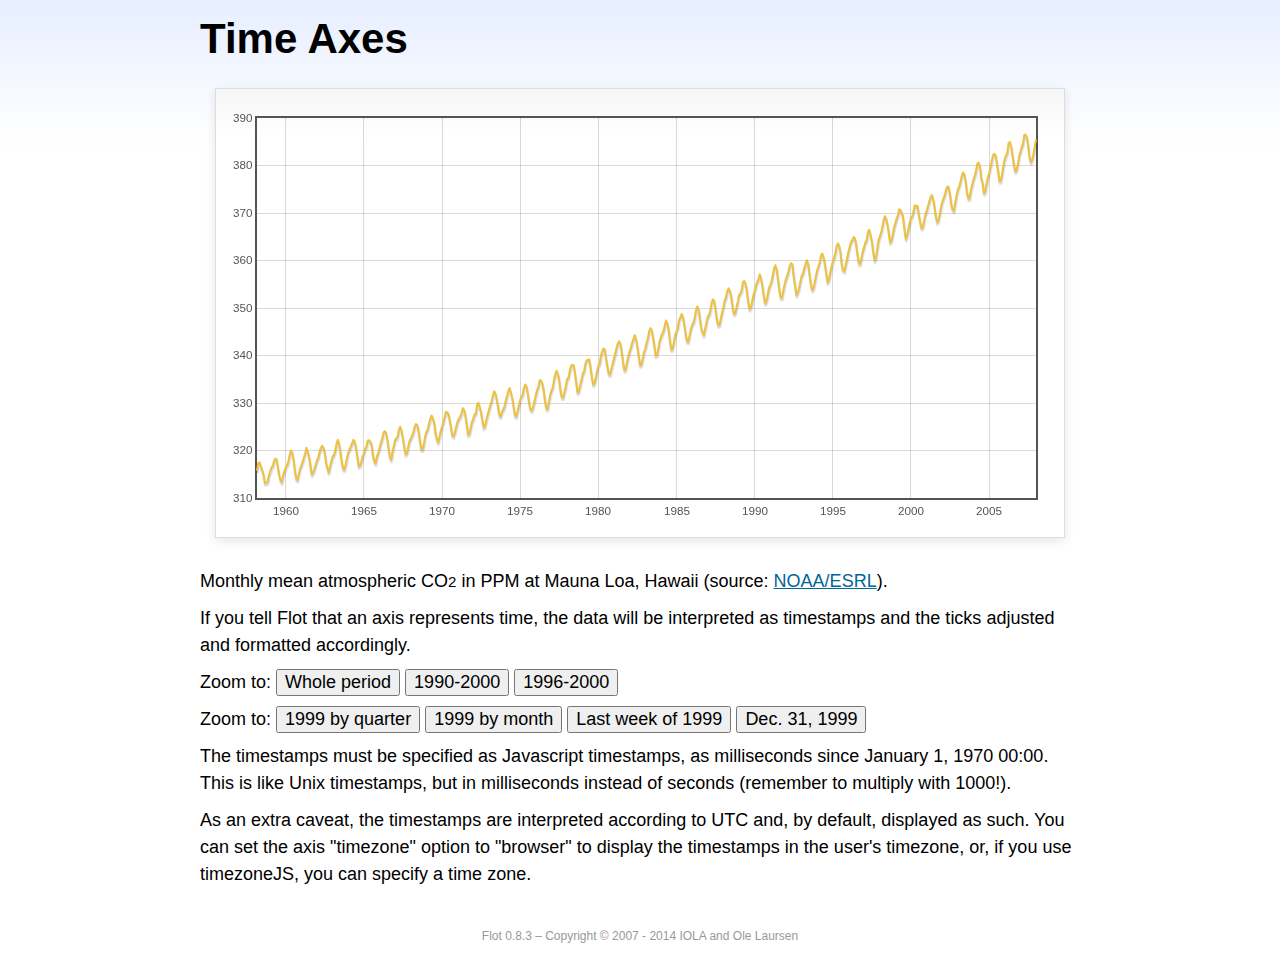
<file: app/static/flot/examples/axes-time/index.html>
<!DOCTYPE html PUBLIC "-//W3C//DTD HTML 4.01//EN" "http://www.w3.org/TR/html4/strict.dtd">
<html>
<head>
	<meta http-equiv="Content-Type" content="text/html; charset=utf-8">
	<title>Flot Examples: Time Axes</title>
	<link href="../examples.css" rel="stylesheet" type="text/css">
	<!--[if lte IE 8]><script language="javascript" type="text/javascript" src="../../excanvas.min.js"></script><![endif]-->
	<script language="javascript" type="text/javascript" src="../../jquery.js"></script>
	<script language="javascript" type="text/javascript" src="../../jquery.flot.js"></script>
	<script language="javascript" type="text/javascript" src="../../jquery.flot.time.js"></script>
	<script type="text/javascript">

	$(function() {

		var d = [[-373597200000, 315.71], [-370918800000, 317.45], [-368326800000, 317.50], [-363056400000, 315.86], [-360378000000, 314.93], [-357699600000, 313.19], [-352429200000, 313.34], [-349837200000, 314.67], [-347158800000, 315.58], [-344480400000, 316.47], [-342061200000, 316.65], [-339382800000, 317.71], [-336790800000, 318.29], [-334112400000, 318.16], [-331520400000, 316.55], [-328842000000, 314.80], [-326163600000, 313.84], [-323571600000, 313.34], [-320893200000, 314.81], [-318301200000, 315.59], [-315622800000, 316.43], [-312944400000, 316.97], [-310438800000, 317.58], [-307760400000, 319.03], [-305168400000, 320.03], [-302490000000, 319.59], [-299898000000, 318.18], [-297219600000, 315.91], [-294541200000, 314.16], [-291949200000, 313.83], [-289270800000, 315.00], [-286678800000, 316.19], [-284000400000, 316.89], [-281322000000, 317.70], [-278902800000, 318.54], [-276224400000, 319.48], [-273632400000, 320.58], [-270954000000, 319.78], [-268362000000, 318.58], [-265683600000, 316.79], [-263005200000, 314.99], [-260413200000, 315.31], [-257734800000, 316.10], [-255142800000, 317.01], [-252464400000, 317.94], [-249786000000, 318.56], [-247366800000, 319.69], [-244688400000, 320.58], [-242096400000, 321.01], [-239418000000, 320.61], [-236826000000, 319.61], [-234147600000, 317.40], [-231469200000, 316.26], [-228877200000, 315.42], [-226198800000, 316.69], [-223606800000, 317.69], [-220928400000, 318.74], [-218250000000, 319.08], [-215830800000, 319.86], [-213152400000, 321.39], [-210560400000, 322.24], [-207882000000, 321.47], [-205290000000, 319.74], [-202611600000, 317.77], [-199933200000, 316.21], [-197341200000, 315.99], [-194662800000, 317.07], [-192070800000, 318.36], [-189392400000, 319.57], [-178938000000, 322.23], [-176259600000, 321.89], [-173667600000, 320.44], [-170989200000, 318.70], [-168310800000, 316.70], [-165718800000, 316.87], [-163040400000, 317.68], [-160448400000, 318.71], [-157770000000, 319.44], [-155091600000, 320.44], [-152672400000, 320.89], [-149994000000, 322.13], [-147402000000, 322.16], [-144723600000, 321.87], [-142131600000, 321.21], [-139453200000, 318.87], [-136774800000, 317.81], [-134182800000, 317.30], [-131504400000, 318.87], [-128912400000, 319.42], [-126234000000, 320.62], [-123555600000, 321.59], [-121136400000, 322.39], [-118458000000, 323.70], [-115866000000, 324.07], [-113187600000, 323.75], [-110595600000, 322.40], [-107917200000, 320.37], [-105238800000, 318.64], [-102646800000, 318.10], [-99968400000, 319.79], [-97376400000, 321.03], [-94698000000, 322.33], [-92019600000, 322.50], [-89600400000, 323.04], [-86922000000, 324.42], [-84330000000, 325.00], [-81651600000, 324.09], [-79059600000, 322.55], [-76381200000, 320.92], [-73702800000, 319.26], [-71110800000, 319.39], [-68432400000, 320.72], [-65840400000, 321.96], [-63162000000, 322.57], [-60483600000, 323.15], [-57978000000, 323.89], [-55299600000, 325.02], [-52707600000, 325.57], [-50029200000, 325.36], [-47437200000, 324.14], [-44758800000, 322.11], [-42080400000, 320.33], [-39488400000, 320.25], [-36810000000, 321.32], [-34218000000, 322.90], [-31539600000, 324.00], [-28861200000, 324.42], [-26442000000, 325.64], [-23763600000, 326.66], [-21171600000, 327.38], [-18493200000, 326.70], [-15901200000, 325.89], [-13222800000, 323.67], [-10544400000, 322.38], [-7952400000, 321.78], [-5274000000, 322.85], [-2682000000, 324.12], [-3600000, 325.06], [2674800000, 325.98], [5094000000, 326.93], [7772400000, 328.13], [10364400000, 328.07], [13042800000, 327.66], [15634800000, 326.35], [18313200000, 324.69], [20991600000, 323.10], [23583600000, 323.07], [26262000000, 324.01], [28854000000, 325.13], [31532400000, 326.17], [34210800000, 326.68], [36630000000, 327.18], [39308400000, 327.78], [41900400000, 328.92], [44578800000, 328.57], [47170800000, 327.37], [49849200000, 325.43], [52527600000, 323.36], [55119600000, 323.56], [57798000000, 324.80], [60390000000, 326.01], [63068400000, 326.77], [65746800000, 327.63], [68252400000, 327.75], [70930800000, 329.72], [73522800000, 330.07], [76201200000, 329.09], [78793200000, 328.05], [81471600000, 326.32], [84150000000, 324.84], [86742000000, 325.20], [89420400000, 326.50], [92012400000, 327.55], [94690800000, 328.54], [97369200000, 329.56], [99788400000, 330.30], [102466800000, 331.50], [105058800000, 332.48], [107737200000, 332.07], [110329200000, 330.87], [113007600000, 329.31], [115686000000, 327.51], [118278000000, 327.18], [120956400000, 328.16], [123548400000, 328.64], [126226800000, 329.35], [128905200000, 330.71], [131324400000, 331.48], [134002800000, 332.65], [136594800000, 333.16], [139273200000, 332.06], [141865200000, 330.99], [144543600000, 329.17], [147222000000, 327.41], [149814000000, 327.20], [152492400000, 328.33], [155084400000, 329.50], [157762800000, 330.68], [160441200000, 331.41], [162860400000, 331.85], [165538800000, 333.29], [168130800000, 333.91], [170809200000, 333.40], [173401200000, 331.78], [176079600000, 329.88], [178758000000, 328.57], [181350000000, 328.46], [184028400000, 329.26], [189298800000, 331.71], [191977200000, 332.76], [194482800000, 333.48], [197161200000, 334.78], [199753200000, 334.78], [202431600000, 334.17], [205023600000, 332.78], [207702000000, 330.64], [210380400000, 328.95], [212972400000, 328.77], [215650800000, 330.23], [218242800000, 331.69], [220921200000, 332.70], [223599600000, 333.24], [226018800000, 334.96], [228697200000, 336.04], [231289200000, 336.82], [233967600000, 336.13], [236559600000, 334.73], [239238000000, 332.52], [241916400000, 331.19], [244508400000, 331.19], [247186800000, 332.35], [249778800000, 333.47], [252457200000, 335.11], [255135600000, 335.26], [257554800000, 336.60], [260233200000, 337.77], [262825200000, 338.00], [265503600000, 337.99], [268095600000, 336.48], [270774000000, 334.37], [273452400000, 332.27], [276044400000, 332.41], [278722800000, 333.76], [281314800000, 334.83], [283993200000, 336.21], [286671600000, 336.64], [289090800000, 338.12], [291769200000, 339.02], [294361200000, 339.02], [297039600000, 339.20], [299631600000, 337.58], [302310000000, 335.55], [304988400000, 333.89], [307580400000, 334.14], [310258800000, 335.26], [312850800000, 336.71], [315529200000, 337.81], [318207600000, 338.29], [320713200000, 340.04], [323391600000, 340.86], [325980000000, 341.47], [328658400000, 341.26], [331250400000, 339.29], [333928800000, 337.60], [336607200000, 336.12], [339202800000, 336.08], [341881200000, 337.22], [344473200000, 338.34], [347151600000, 339.36], [349830000000, 340.51], [352249200000, 341.57], [354924000000, 342.56], [357516000000, 343.01], [360194400000, 342.47], [362786400000, 340.71], [365464800000, 338.52], [368143200000, 336.96], [370738800000, 337.13], [373417200000, 338.58], [376009200000, 339.89], [378687600000, 340.93], [381366000000, 341.69], [383785200000, 342.69], [389052000000, 344.30], [391730400000, 343.43], [394322400000, 341.88], [397000800000, 339.89], [399679200000, 337.95], [402274800000, 338.10], [404953200000, 339.27], [407545200000, 340.67], [410223600000, 341.42], [412902000000, 342.68], [415321200000, 343.46], [417996000000, 345.10], [420588000000, 345.76], [423266400000, 345.36], [425858400000, 343.91], [428536800000, 342.05], [431215200000, 340.00], [433810800000, 340.12], [436489200000, 341.33], [439081200000, 342.94], [441759600000, 343.87], [444438000000, 344.60], [446943600000, 345.20], [452210400000, 347.36], [454888800000, 346.74], [457480800000, 345.41], [460159200000, 343.01], [462837600000, 341.23], [465433200000, 341.52], [468111600000, 342.86], [470703600000, 344.41], [473382000000, 345.09], [476060400000, 345.89], [478479600000, 347.49], [481154400000, 348.00], [483746400000, 348.75], [486424800000, 348.19], [489016800000, 346.54], [491695200000, 344.63], [494373600000, 343.03], [496969200000, 342.92], [499647600000, 344.24], [502239600000, 345.62], [504918000000, 346.43], [507596400000, 346.94], [510015600000, 347.88], [512690400000, 349.57], [515282400000, 350.35], [517960800000, 349.72], [520552800000, 347.78], [523231200000, 345.86], [525909600000, 344.84], [528505200000, 344.32], [531183600000, 345.67], [533775600000, 346.88], [536454000000, 348.19], [539132400000, 348.55], [541551600000, 349.52], [544226400000, 351.12], [546818400000, 351.84], [549496800000, 351.49], [552088800000, 349.82], [554767200000, 347.63], [557445600000, 346.38], [560041200000, 346.49], [562719600000, 347.75], [565311600000, 349.03], [567990000000, 350.20], [570668400000, 351.61], [573174000000, 352.22], [575848800000, 353.53], [578440800000, 354.14], [581119200000, 353.62], [583711200000, 352.53], [586389600000, 350.41], [589068000000, 348.84], [591663600000, 348.94], [594342000000, 350.04], [596934000000, 351.29], [599612400000, 352.72], [602290800000, 353.10], [604710000000, 353.65], [607384800000, 355.43], [609976800000, 355.70], [612655200000, 355.11], [615247200000, 353.79], [617925600000, 351.42], [620604000000, 349.81], [623199600000, 350.11], [625878000000, 351.26], [628470000000, 352.63], [631148400000, 353.64], [633826800000, 354.72], [636246000000, 355.49], [638920800000, 356.09], [641512800000, 357.08], [644191200000, 356.11], [646783200000, 354.70], [649461600000, 352.68], [652140000000, 351.05], [654735600000, 351.36], [657414000000, 352.81], [660006000000, 354.22], [662684400000, 354.85], [665362800000, 355.66], [667782000000, 357.04], [670456800000, 358.40], [673048800000, 359.00], [675727200000, 357.99], [678319200000, 356.00], [680997600000, 353.78], [683676000000, 352.20], [686271600000, 352.22], [688950000000, 353.70], [691542000000, 354.98], [694220400000, 356.09], [696898800000, 356.85], [699404400000, 357.73], [702079200000, 358.91], [704671200000, 359.45], [707349600000, 359.19], [709941600000, 356.72], [712620000000, 354.79], [715298400000, 352.79], [717894000000, 353.20], [720572400000, 354.15], [723164400000, 355.39], [725842800000, 356.77], [728521200000, 357.17], [730940400000, 358.26], [733615200000, 359.16], [736207200000, 360.07], [738885600000, 359.41], [741477600000, 357.44], [744156000000, 355.30], [746834400000, 353.87], [749430000000, 354.04], [752108400000, 355.27], [754700400000, 356.70], [757378800000, 358.00], [760057200000, 358.81], [762476400000, 359.68], [765151200000, 361.13], [767743200000, 361.48], [770421600000, 360.60], [773013600000, 359.20], [775692000000, 357.23], [778370400000, 355.42], [780966000000, 355.89], [783644400000, 357.41], [786236400000, 358.74], [788914800000, 359.73], [791593200000, 360.61], [794012400000, 361.58], [796687200000, 363.05], [799279200000, 363.62], [801957600000, 363.03], [804549600000, 361.55], [807228000000, 358.94], [809906400000, 357.93], [812502000000, 357.80], [815180400000, 359.22], [817772400000, 360.44], [820450800000, 361.83], [823129200000, 362.95], [825634800000, 363.91], [828309600000, 364.28], [830901600000, 364.94], [833580000000, 364.70], [836172000000, 363.31], [838850400000, 361.15], [841528800000, 359.40], [844120800000, 359.34], [846802800000, 360.62], [849394800000, 361.96], [852073200000, 362.81], [854751600000, 363.87], [857170800000, 364.25], [859845600000, 366.02], [862437600000, 366.46], [865116000000, 365.32], [867708000000, 364.07], [870386400000, 361.95], [873064800000, 360.06], [875656800000, 360.49], [878338800000, 362.19], [880930800000, 364.12], [883609200000, 364.99], [886287600000, 365.82], [888706800000, 366.95], [891381600000, 368.42], [893973600000, 369.33], [896652000000, 368.78], [899244000000, 367.59], [901922400000, 365.84], [904600800000, 363.83], [907192800000, 364.18], [909874800000, 365.34], [912466800000, 366.93], [915145200000, 367.94], [917823600000, 368.82], [920242800000, 369.46], [922917600000, 370.77], [925509600000, 370.66], [928188000000, 370.10], [930780000000, 369.08], [933458400000, 366.66], [936136800000, 364.60], [938728800000, 365.17], [941410800000, 366.51], [944002800000, 367.89], [946681200000, 369.04], [949359600000, 369.35], [951865200000, 370.38], [954540000000, 371.63], [957132000000, 371.32], [959810400000, 371.53], [962402400000, 369.75], [965080800000, 368.23], [967759200000, 366.87], [970351200000, 366.94], [973033200000, 368.27], [975625200000, 369.64], [978303600000, 370.46], [980982000000, 371.44], [983401200000, 372.37], [986076000000, 373.33], [988668000000, 373.77], [991346400000, 373.09], [993938400000, 371.51], [996616800000, 369.55], [999295200000, 368.12], [1001887200000, 368.38], [1004569200000, 369.66], [1007161200000, 371.11], [1009839600000, 372.36], [1012518000000, 373.09], [1014937200000, 373.81], [1017612000000, 374.93], [1020204000000, 375.58], [1022882400000, 375.44], [1025474400000, 373.86], [1028152800000, 371.77], [1030831200000, 370.73], [1033423200000, 370.50], [1036105200000, 372.18], [1038697200000, 373.70], [1041375600000, 374.92], [1044054000000, 375.62], [1046473200000, 376.51], [1049148000000, 377.75], [1051740000000, 378.54], [1054418400000, 378.20], [1057010400000, 376.68], [1059688800000, 374.43], [1062367200000, 373.11], [1064959200000, 373.10], [1067641200000, 374.77], [1070233200000, 375.97], [1072911600000, 377.03], [1075590000000, 377.87], [1078095600000, 378.88], [1080770400000, 380.42], [1083362400000, 380.62], [1086040800000, 379.70], [1088632800000, 377.43], [1091311200000, 376.32], [1093989600000, 374.19], [1096581600000, 374.47], [1099263600000, 376.15], [1101855600000, 377.51], [1104534000000, 378.43], [1107212400000, 379.70], [1109631600000, 380.92], [1112306400000, 382.18], [1114898400000, 382.45], [1117576800000, 382.14], [1120168800000, 380.60], [1122847200000, 378.64], [1125525600000, 376.73], [1128117600000, 376.84], [1130799600000, 378.29], [1133391600000, 380.06], [1136070000000, 381.40], [1138748400000, 382.20], [1141167600000, 382.66], [1143842400000, 384.69], [1146434400000, 384.94], [1149112800000, 384.01], [1151704800000, 382.14], [1154383200000, 380.31], [1157061600000, 378.81], [1159653600000, 379.03], [1162335600000, 380.17], [1164927600000, 381.85], [1167606000000, 382.94], [1170284400000, 383.86], [1172703600000, 384.49], [1175378400000, 386.37], [1177970400000, 386.54], [1180648800000, 385.98], [1183240800000, 384.36], [1185919200000, 381.85], [1188597600000, 380.74], [1191189600000, 381.15], [1193871600000, 382.38], [1196463600000, 383.94], [1199142000000, 385.44]]; 

		$.plot("#placeholder", [d], {
			xaxis: { mode: "time" }
		});

		$("#whole").click(function () {
			$.plot("#placeholder", [d], {
				xaxis: { mode: "time" }
			});
		});

		$("#nineties").click(function () {
			$.plot("#placeholder", [d], {
				xaxis: {
					mode: "time",
					min: (new Date(1990, 0, 1)).getTime(),
					max: (new Date(2000, 0, 1)).getTime()
				}
			});
		});

		$("#latenineties").click(function () {
			$.plot("#placeholder", [d], {
				xaxis: {
					mode: "time",
					minTickSize: [1, "year"],
					min: (new Date(1996, 0, 1)).getTime(),
					max: (new Date(2000, 0, 1)).getTime()
				}
			});
		});

		$("#ninetyninequarters").click(function () {
			$.plot("#placeholder", [d], {
				xaxis: {
					mode: "time",
					minTickSize: [1, "quarter"],
					min: (new Date(1999, 0, 1)).getTime(),
					max: (new Date(2000, 0, 1)).getTime()
				}
			});
		});

		$("#ninetynine").click(function () {
			$.plot("#placeholder", [d], {
				xaxis: {
					mode: "time",
					minTickSize: [1, "month"],
					min: (new Date(1999, 0, 1)).getTime(),
					max: (new Date(2000, 0, 1)).getTime()
				}
			});
		});

		$("#lastweekninetynine").click(function () {
			$.plot("#placeholder", [d], {
				xaxis: {
					mode: "time",
					minTickSize: [1, "day"],
					min: (new Date(1999, 11, 25)).getTime(),
					max: (new Date(2000, 0, 1)).getTime(),
					timeformat: "%a"
				}
			});
		});

		$("#lastdayninetynine").click(function () {
			$.plot("#placeholder", [d], {
				xaxis: {
					mode: "time",
					minTickSize: [1, "hour"],
					min: (new Date(1999, 11, 31)).getTime(),
					max: (new Date(2000, 0, 1)).getTime(),
					twelveHourClock: true
				}
			});
		});

		// Add the Flot version string to the footer

		$("#footer").prepend("Flot " + $.plot.version + " &ndash; ");
	});

	</script>
</head>
<body>

	<div id="header">
		<h2>Time Axes</h2>
	</div>

	<div id="content">

		<div class="demo-container">
			<div id="placeholder" class="demo-placeholder"></div>
		</div>

		<p>Monthly mean atmospheric CO<sub>2</sub> in PPM at Mauna Loa, Hawaii (source: <a href="http://www.esrl.noaa.gov/gmd/ccgg/trends/">NOAA/ESRL</a>).</p>

		<p>If you tell Flot that an axis represents time, the data will be interpreted as timestamps and the ticks adjusted and formatted accordingly.</p>

		<p>Zoom to: <button id="whole">Whole period</button>
		<button id="nineties">1990-2000</button>
		<button id="latenineties">1996-2000</button></p>

		<p>Zoom to: <button id="ninetyninequarters">1999 by quarter</button>
		<button id="ninetynine">1999 by month</button>
		<button id="lastweekninetynine">Last week of 1999</button>
		<button id="lastdayninetynine">Dec. 31, 1999</button></p>

		<p>The timestamps must be specified as Javascript timestamps, as milliseconds since January 1, 1970 00:00. This is like Unix timestamps, but in milliseconds instead of seconds (remember to multiply with 1000!).</p>

		<p>As an extra caveat, the timestamps are interpreted according to UTC and, by default, displayed as such. You can set the axis "timezone" option to "browser" to display the timestamps in the user's timezone, or, if you use timezoneJS, you can specify a time zone.</p>

	</div>

	<div id="footer">
		Copyright &copy; 2007 - 2014 IOLA and Ole Laursen
	</div>

</body>
</html>
</file>
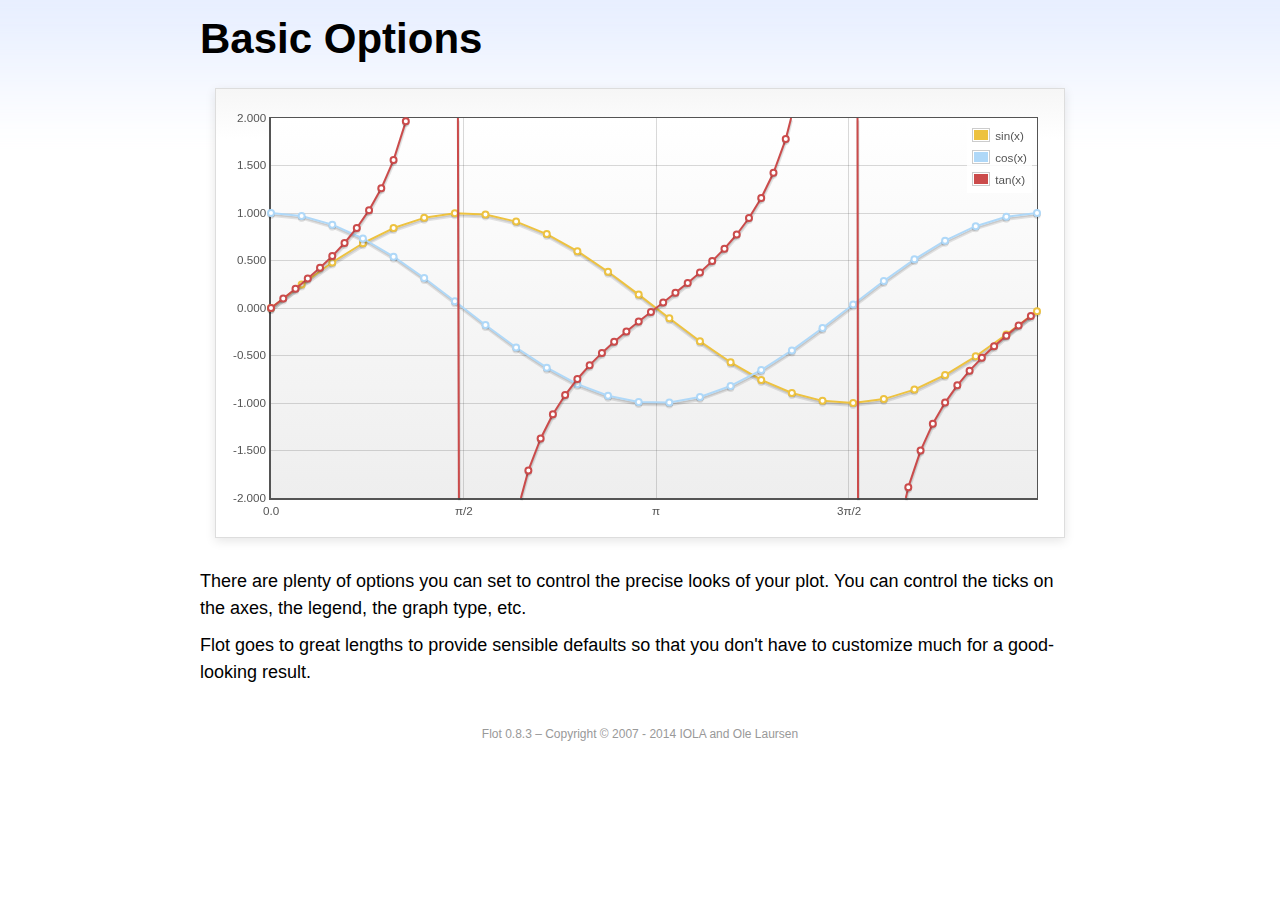
<file: app/static/flot/examples/basic-options/index.html>
<!DOCTYPE html PUBLIC "-//W3C//DTD HTML 4.01//EN" "http://www.w3.org/TR/html4/strict.dtd">
<html>
<head>
	<meta http-equiv="Content-Type" content="text/html; charset=utf-8">
	<title>Flot Examples: Basic Options</title>
	<link href="../examples.css" rel="stylesheet" type="text/css">
	<!--[if lte IE 8]><script language="javascript" type="text/javascript" src="../../excanvas.min.js"></script><![endif]-->
	<script language="javascript" type="text/javascript" src="../../jquery.js"></script>
	<script language="javascript" type="text/javascript" src="../../jquery.flot.js"></script>
	<script type="text/javascript">

	$(function () {

		var d1 = [];
		for (var i = 0; i < Math.PI * 2; i += 0.25) {
			d1.push([i, Math.sin(i)]);
		}

		var d2 = [];
		for (var i = 0; i < Math.PI * 2; i += 0.25) {
			d2.push([i, Math.cos(i)]);
		}

		var d3 = [];
		for (var i = 0; i < Math.PI * 2; i += 0.1) {
			d3.push([i, Math.tan(i)]);
		}

		$.plot("#placeholder", [
			{ label: "sin(x)", data: d1 },
			{ label: "cos(x)", data: d2 },
			{ label: "tan(x)", data: d3 }
		], {
			series: {
				lines: { show: true },
				points: { show: true }
			},
			xaxis: {
				ticks: [
					0, [ Math.PI/2, "\u03c0/2" ], [ Math.PI, "\u03c0" ],
					[ Math.PI * 3/2, "3\u03c0/2" ], [ Math.PI * 2, "2\u03c0" ]
				]
			},
			yaxis: {
				ticks: 10,
				min: -2,
				max: 2,
				tickDecimals: 3
			},
			grid: {
				backgroundColor: { colors: [ "#fff", "#eee" ] },
				borderWidth: {
					top: 1,
					right: 1,
					bottom: 2,
					left: 2
				}
			}
		});

		// Add the Flot version string to the footer

		$("#footer").prepend("Flot " + $.plot.version + " &ndash; ");
	});

	</script>
</head>
<body>

	<div id="header">
		<h2>Basic Options</h2>
	</div>

	<div id="content">

		<div class="demo-container">
			<div id="placeholder" class="demo-placeholder"></div>
		</div>

		<p>There are plenty of options you can set to control the precise looks of your plot. You can control the ticks on the axes, the legend, the graph type, etc.</p>

		<p>Flot goes to great lengths to provide sensible defaults so that you don't have to customize much for a good-looking result.</p>

	</div>

	<div id="footer">
		Copyright &copy; 2007 - 2014 IOLA and Ole Laursen
	</div>

</body>
</html>
</file>
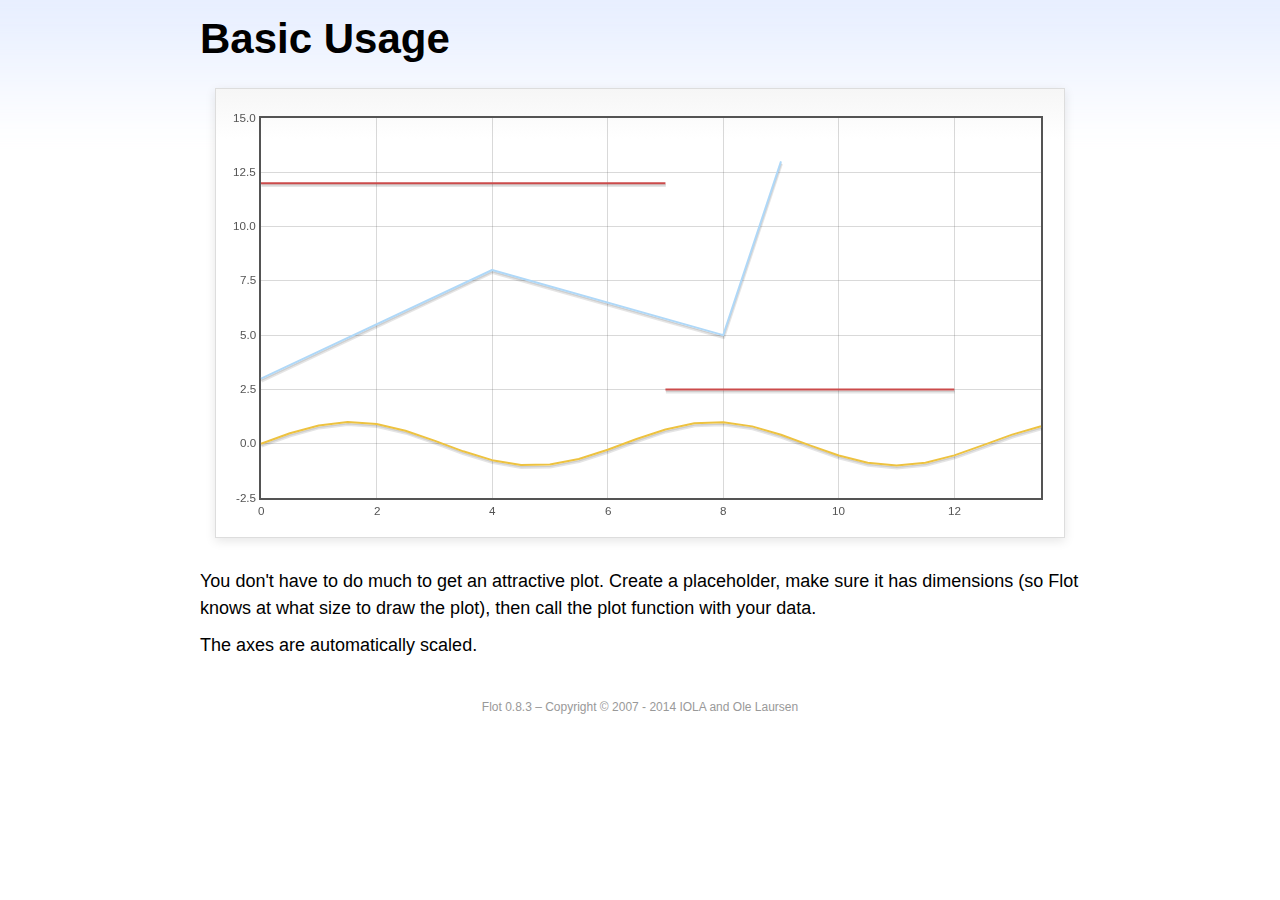
<file: app/static/flot/examples/basic-usage/index.html>
<!DOCTYPE html PUBLIC "-//W3C//DTD HTML 4.01//EN" "http://www.w3.org/TR/html4/strict.dtd">
<html>
<head>
	<meta http-equiv="Content-Type" content="text/html; charset=utf-8">
	<title>Flot Examples: Basic Usage</title>
	<link href="../examples.css" rel="stylesheet" type="text/css">
	<!--[if lte IE 8]><script language="javascript" type="text/javascript" src="../../excanvas.min.js"></script><![endif]-->
	<script language="javascript" type="text/javascript" src="../../jquery.js"></script>
	<script language="javascript" type="text/javascript" src="../../jquery.flot.js"></script>
	<script type="text/javascript">

	$(function() {

		var d1 = [];
		for (var i = 0; i < 14; i += 0.5) {
			d1.push([i, Math.sin(i)]);
		}

		var d2 = [[0, 3], [4, 8], [8, 5], [9, 13]];

		// A null signifies separate line segments

		var d3 = [[0, 12], [7, 12], null, [7, 2.5], [12, 2.5]];

		$.plot("#placeholder", [ d1, d2, d3 ]);

		// Add the Flot version string to the footer

		$("#footer").prepend("Flot " + $.plot.version + " &ndash; ");
	});

	</script>
</head>
<body>

	<div id="header">
		<h2>Basic Usage</h2>
	</div>

	<div id="content">

		<div class="demo-container">
			<div id="placeholder" class="demo-placeholder"></div>
		</div>

		<p>You don't have to do much to get an attractive plot.  Create a placeholder, make sure it has dimensions (so Flot knows at what size to draw the plot), then call the plot function with your data.</p>

		<p>The axes are automatically scaled.</p>

	</div>

	<div id="footer">
		Copyright &copy; 2007 - 2014 IOLA and Ole Laursen
	</div>

</body>
</html>
</file>
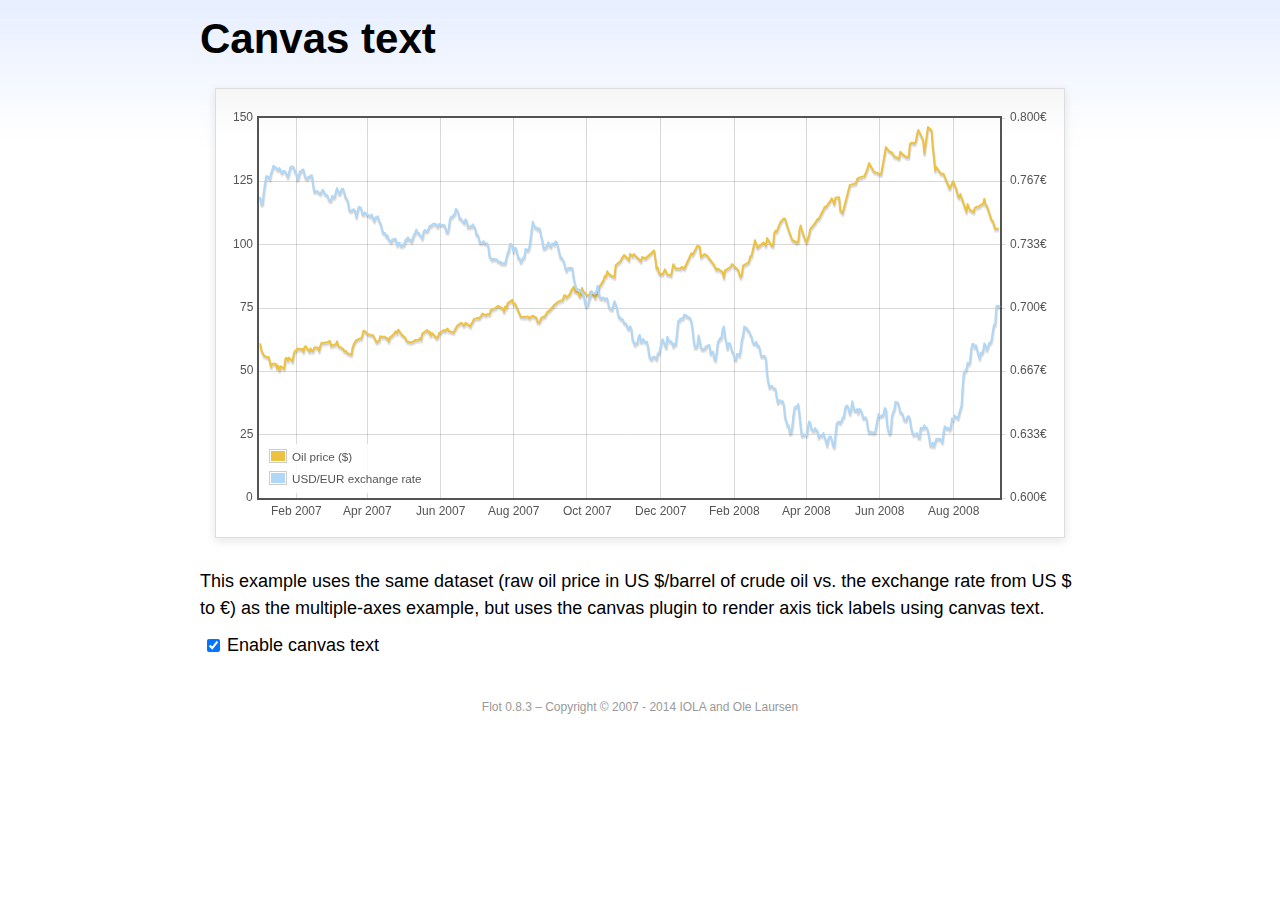
<file: app/static/flot/examples/canvas/index.html>
<!DOCTYPE html PUBLIC "-//W3C//DTD HTML 4.01//EN" "http://www.w3.org/TR/html4/strict.dtd">
<html>
<head>
	<meta http-equiv="Content-Type" content="text/html; charset=utf-8">
	<title>Flot Examples: Canvas text</title>
	<link href="../examples.css" rel="stylesheet" type="text/css">
	<!--[if lte IE 8]><script language="javascript" type="text/javascript" src="../../excanvas.min.js"></script><![endif]-->
	<script language="javascript" type="text/javascript" src="../../jquery.js"></script>
	<script language="javascript" type="text/javascript" src="../../jquery.flot.js"></script>
	<script language="javascript" type="text/javascript" src="../../jquery.flot.time.js"></script>
	<script language="javascript" type="text/javascript" src="../../jquery.flot.canvas.js"></script>
	<script type="text/javascript">

	$(function() {

		var oilPrices = [[1167692400000,61.05], [1167778800000,58.32], [1167865200000,57.35], [1167951600000,56.31], [1168210800000,55.55], [1168297200000,55.64], [1168383600000,54.02], [1168470000000,51.88], [1168556400000,52.99], [1168815600000,52.99], [1168902000000,51.21], [1168988400000,52.24], [1169074800000,50.48], [1169161200000,51.99], [1169420400000,51.13], [1169506800000,55.04], [1169593200000,55.37], [1169679600000,54.23], [1169766000000,55.42], [1170025200000,54.01], [1170111600000,56.97], [1170198000000,58.14], [1170284400000,58.14], [1170370800000,59.02], [1170630000000,58.74], [1170716400000,58.88], [1170802800000,57.71], [1170889200000,59.71], [1170975600000,59.89], [1171234800000,57.81], [1171321200000,59.06], [1171407600000,58.00], [1171494000000,57.99], [1171580400000,59.39], [1171839600000,59.39], [1171926000000,58.07], [1172012400000,60.07], [1172098800000,61.14], [1172444400000,61.39], [1172530800000,61.46], [1172617200000,61.79], [1172703600000,62.00], [1172790000000,60.07], [1173135600000,60.69], [1173222000000,61.82], [1173308400000,60.05], [1173654000000,58.91], [1173740400000,57.93], [1173826800000,58.16], [1173913200000,57.55], [1173999600000,57.11], [1174258800000,56.59], [1174345200000,59.61], [1174518000000,61.69], [1174604400000,62.28], [1174860000000,62.91], [1174946400000,62.93], [1175032800000,64.03], [1175119200000,66.03], [1175205600000,65.87], [1175464800000,64.64], [1175637600000,64.38], [1175724000000,64.28], [1175810400000,64.28], [1176069600000,61.51], [1176156000000,61.89], [1176242400000,62.01], [1176328800000,63.85], [1176415200000,63.63], [1176674400000,63.61], [1176760800000,63.10], [1176847200000,63.13], [1176933600000,61.83], [1177020000000,63.38], [1177279200000,64.58], [1177452000000,65.84], [1177538400000,65.06], [1177624800000,66.46], [1177884000000,64.40], [1178056800000,63.68], [1178143200000,63.19], [1178229600000,61.93], [1178488800000,61.47], [1178575200000,61.55], [1178748000000,61.81], [1178834400000,62.37], [1179093600000,62.46], [1179180000000,63.17], [1179266400000,62.55], [1179352800000,64.94], [1179698400000,66.27], [1179784800000,65.50], [1179871200000,65.77], [1179957600000,64.18], [1180044000000,65.20], [1180389600000,63.15], [1180476000000,63.49], [1180562400000,65.08], [1180908000000,66.30], [1180994400000,65.96], [1181167200000,66.93], [1181253600000,65.98], [1181599200000,65.35], [1181685600000,66.26], [1181858400000,68.00], [1182117600000,69.09], [1182204000000,69.10], [1182290400000,68.19], [1182376800000,68.19], [1182463200000,69.14], [1182722400000,68.19], [1182808800000,67.77], [1182895200000,68.97], [1182981600000,69.57], [1183068000000,70.68], [1183327200000,71.09], [1183413600000,70.92], [1183586400000,71.81], [1183672800000,72.81], [1183932000000,72.19], [1184018400000,72.56], [1184191200000,72.50], [1184277600000,74.15], [1184623200000,75.05], [1184796000000,75.92], [1184882400000,75.57], [1185141600000,74.89], [1185228000000,73.56], [1185314400000,75.57], [1185400800000,74.95], [1185487200000,76.83], [1185832800000,78.21], [1185919200000,76.53], [1186005600000,76.86], [1186092000000,76.00], [1186437600000,71.59], [1186696800000,71.47], [1186956000000,71.62], [1187042400000,71.00], [1187301600000,71.98], [1187560800000,71.12], [1187647200000,69.47], [1187733600000,69.26], [1187820000000,69.83], [1187906400000,71.09], [1188165600000,71.73], [1188338400000,73.36], [1188511200000,74.04], [1188856800000,76.30], [1189116000000,77.49], [1189461600000,78.23], [1189548000000,79.91], [1189634400000,80.09], [1189720800000,79.10], [1189980000000,80.57], [1190066400000,81.93], [1190239200000,83.32], [1190325600000,81.62], [1190584800000,80.95], [1190671200000,79.53], [1190757600000,80.30], [1190844000000,82.88], [1190930400000,81.66], [1191189600000,80.24], [1191276000000,80.05], [1191362400000,79.94], [1191448800000,81.44], [1191535200000,81.22], [1191794400000,79.02], [1191880800000,80.26], [1191967200000,80.30], [1192053600000,83.08], [1192140000000,83.69], [1192399200000,86.13], [1192485600000,87.61], [1192572000000,87.40], [1192658400000,89.47], [1192744800000,88.60], [1193004000000,87.56], [1193090400000,87.56], [1193176800000,87.10], [1193263200000,91.86], [1193612400000,93.53], [1193698800000,94.53], [1193871600000,95.93], [1194217200000,93.98], [1194303600000,96.37], [1194476400000,95.46], [1194562800000,96.32], [1195081200000,93.43], [1195167600000,95.10], [1195426800000,94.64], [1195513200000,95.10], [1196031600000,97.70], [1196118000000,94.42], [1196204400000,90.62], [1196290800000,91.01], [1196377200000,88.71], [1196636400000,88.32], [1196809200000,90.23], [1196982000000,88.28], [1197241200000,87.86], [1197327600000,90.02], [1197414000000,92.25], [1197586800000,90.63], [1197846000000,90.63], [1197932400000,90.49], [1198018800000,91.24], [1198105200000,91.06], [1198191600000,90.49], [1198710000000,96.62], [1198796400000,96.00], [1199142000000,99.62], [1199314800000,99.18], [1199401200000,95.09], [1199660400000,96.33], [1199833200000,95.67], [1200351600000,91.90], [1200438000000,90.84], [1200524400000,90.13], [1200610800000,90.57], [1200956400000,89.21], [1201042800000,86.99], [1201129200000,89.85], [1201474800000,90.99], [1201561200000,91.64], [1201647600000,92.33], [1201734000000,91.75], [1202079600000,90.02], [1202166000000,88.41], [1202252400000,87.14], [1202338800000,88.11], [1202425200000,91.77], [1202770800000,92.78], [1202857200000,93.27], [1202943600000,95.46], [1203030000000,95.46], [1203289200000,101.74], [1203462000000,98.81], [1203894000000,100.88], [1204066800000,99.64], [1204153200000,102.59], [1204239600000,101.84], [1204498800000,99.52], [1204585200000,99.52], [1204671600000,104.52], [1204758000000,105.47], [1204844400000,105.15], [1205103600000,108.75], [1205276400000,109.92], [1205362800000,110.33], [1205449200000,110.21], [1205708400000,105.68], [1205967600000,101.84], [1206313200000,100.86], [1206399600000,101.22], [1206486000000,105.90], [1206572400000,107.58], [1206658800000,105.62], [1206914400000,101.58], [1207000800000,100.98], [1207173600000,103.83], [1207260000000,106.23], [1207605600000,108.50], [1207778400000,110.11], [1207864800000,110.14], [1208210400000,113.79], [1208296800000,114.93], [1208383200000,114.86], [1208728800000,117.48], [1208815200000,118.30], [1208988000000,116.06], [1209074400000,118.52], [1209333600000,118.75], [1209420000000,113.46], [1209592800000,112.52], [1210024800000,121.84], [1210111200000,123.53], [1210197600000,123.69], [1210543200000,124.23], [1210629600000,125.80], [1210716000000,126.29], [1211148000000,127.05], [1211320800000,129.07], [1211493600000,132.19], [1211839200000,128.85], [1212357600000,127.76], [1212703200000,138.54], [1212962400000,136.80], [1213135200000,136.38], [1213308000000,134.86], [1213653600000,134.01], [1213740000000,136.68], [1213912800000,135.65], [1214172000000,134.62], [1214258400000,134.62], [1214344800000,134.62], [1214431200000,139.64], [1214517600000,140.21], [1214776800000,140.00], [1214863200000,140.97], [1214949600000,143.57], [1215036000000,145.29], [1215381600000,141.37], [1215468000000,136.04], [1215727200000,146.40], [1215986400000,145.18], [1216072800000,138.74], [1216159200000,134.60], [1216245600000,129.29], [1216332000000,130.65], [1216677600000,127.95], [1216850400000,127.95], [1217282400000,122.19], [1217455200000,124.08], [1217541600000,125.10], [1217800800000,121.41], [1217887200000,119.17], [1217973600000,118.58], [1218060000000,120.02], [1218405600000,114.45], [1218492000000,113.01], [1218578400000,116.00], [1218751200000,113.77], [1219010400000,112.87], [1219096800000,114.53], [1219269600000,114.98], [1219356000000,114.98], [1219701600000,116.27], [1219788000000,118.15], [1219874400000,115.59], [1219960800000,115.46], [1220306400000,109.71], [1220392800000,109.35], [1220565600000,106.23], [1220824800000,106.34]];

		var exchangeRates = [[1167606000000,0.7580], [1167692400000,0.7580], [1167778800000,0.75470], [1167865200000,0.75490], [1167951600000,0.76130], [1168038000000,0.76550], [1168124400000,0.76930], [1168210800000,0.76940], [1168297200000,0.76880], [1168383600000,0.76780], [1168470000000,0.77080], [1168556400000,0.77270], [1168642800000,0.77490], [1168729200000,0.77410], [1168815600000,0.77410], [1168902000000,0.77320], [1168988400000,0.77270], [1169074800000,0.77370], [1169161200000,0.77240], [1169247600000,0.77120], [1169334000000,0.7720], [1169420400000,0.77210], [1169506800000,0.77170], [1169593200000,0.77040], [1169679600000,0.7690], [1169766000000,0.77110], [1169852400000,0.7740], [1169938800000,0.77450], [1170025200000,0.77450], [1170111600000,0.7740], [1170198000000,0.77160], [1170284400000,0.77130], [1170370800000,0.76780], [1170457200000,0.76880], [1170543600000,0.77180], [1170630000000,0.77180], [1170716400000,0.77280], [1170802800000,0.77290], [1170889200000,0.76980], [1170975600000,0.76850], [1171062000000,0.76810], [1171148400000,0.7690], [1171234800000,0.7690], [1171321200000,0.76980], [1171407600000,0.76990], [1171494000000,0.76510], [1171580400000,0.76130], [1171666800000,0.76160], [1171753200000,0.76140], [1171839600000,0.76140], [1171926000000,0.76070], [1172012400000,0.76020], [1172098800000,0.76110], [1172185200000,0.76220], [1172271600000,0.76150], [1172358000000,0.75980], [1172444400000,0.75980], [1172530800000,0.75920], [1172617200000,0.75730], [1172703600000,0.75660], [1172790000000,0.75670], [1172876400000,0.75910], [1172962800000,0.75820], [1173049200000,0.75850], [1173135600000,0.76130], [1173222000000,0.76310], [1173308400000,0.76150], [1173394800000,0.760], [1173481200000,0.76130], [1173567600000,0.76270], [1173654000000,0.76270], [1173740400000,0.76080], [1173826800000,0.75830], [1173913200000,0.75750], [1173999600000,0.75620], [1174086000000,0.7520], [1174172400000,0.75120], [1174258800000,0.75120], [1174345200000,0.75170], [1174431600000,0.7520], [1174518000000,0.75110], [1174604400000,0.7480], [1174690800000,0.75090], [1174777200000,0.75310], [1174860000000,0.75310], [1174946400000,0.75270], [1175032800000,0.74980], [1175119200000,0.74930], [1175205600000,0.75040], [1175292000000,0.750], [1175378400000,0.74910], [1175464800000,0.74910], [1175551200000,0.74850], [1175637600000,0.74840], [1175724000000,0.74920], [1175810400000,0.74710], [1175896800000,0.74590], [1175983200000,0.74770], [1176069600000,0.74770], [1176156000000,0.74830], [1176242400000,0.74580], [1176328800000,0.74480], [1176415200000,0.7430], [1176501600000,0.73990], [1176588000000,0.73950], [1176674400000,0.73950], [1176760800000,0.73780], [1176847200000,0.73820], [1176933600000,0.73620], [1177020000000,0.73550], [1177106400000,0.73480], [1177192800000,0.73610], [1177279200000,0.73610], [1177365600000,0.73650], [1177452000000,0.73620], [1177538400000,0.73310], [1177624800000,0.73390], [1177711200000,0.73440], [1177797600000,0.73270], [1177884000000,0.73270], [1177970400000,0.73360], [1178056800000,0.73330], [1178143200000,0.73590], [1178229600000,0.73590], [1178316000000,0.73720], [1178402400000,0.7360], [1178488800000,0.7360], [1178575200000,0.7350], [1178661600000,0.73650], [1178748000000,0.73840], [1178834400000,0.73950], [1178920800000,0.74130], [1179007200000,0.73970], [1179093600000,0.73960], [1179180000000,0.73850], [1179266400000,0.73780], [1179352800000,0.73660], [1179439200000,0.740], [1179525600000,0.74110], [1179612000000,0.74060], [1179698400000,0.74050], [1179784800000,0.74140], [1179871200000,0.74310], [1179957600000,0.74310], [1180044000000,0.74380], [1180130400000,0.74430], [1180216800000,0.74430], [1180303200000,0.74430], [1180389600000,0.74340], [1180476000000,0.74290], [1180562400000,0.74420], [1180648800000,0.7440], [1180735200000,0.74390], [1180821600000,0.74370], [1180908000000,0.74370], [1180994400000,0.74290], [1181080800000,0.74030], [1181167200000,0.73990], [1181253600000,0.74180], [1181340000000,0.74680], [1181426400000,0.7480], [1181512800000,0.7480], [1181599200000,0.7490], [1181685600000,0.74940], [1181772000000,0.75220], [1181858400000,0.75150], [1181944800000,0.75020], [1182031200000,0.74720], [1182117600000,0.74720], [1182204000000,0.74620], [1182290400000,0.74550], [1182376800000,0.74490], [1182463200000,0.74670], [1182549600000,0.74580], [1182636000000,0.74270], [1182722400000,0.74270], [1182808800000,0.7430], [1182895200000,0.74290], [1182981600000,0.7440], [1183068000000,0.7430], [1183154400000,0.74220], [1183240800000,0.73880], [1183327200000,0.73880], [1183413600000,0.73690], [1183500000000,0.73450], [1183586400000,0.73450], [1183672800000,0.73450], [1183759200000,0.73520], [1183845600000,0.73410], [1183932000000,0.73410], [1184018400000,0.7340], [1184104800000,0.73240], [1184191200000,0.72720], [1184277600000,0.72640], [1184364000000,0.72550], [1184450400000,0.72580], [1184536800000,0.72580], [1184623200000,0.72560], [1184709600000,0.72570], [1184796000000,0.72470], [1184882400000,0.72430], [1184968800000,0.72440], [1185055200000,0.72350], [1185141600000,0.72350], [1185228000000,0.72350], [1185314400000,0.72350], [1185400800000,0.72620], [1185487200000,0.72880], [1185573600000,0.73010], [1185660000000,0.73370], [1185746400000,0.73370], [1185832800000,0.73240], [1185919200000,0.72970], [1186005600000,0.73170], [1186092000000,0.73150], [1186178400000,0.72880], [1186264800000,0.72630], [1186351200000,0.72630], [1186437600000,0.72420], [1186524000000,0.72530], [1186610400000,0.72640], [1186696800000,0.7270], [1186783200000,0.73120], [1186869600000,0.73050], [1186956000000,0.73050], [1187042400000,0.73180], [1187128800000,0.73580], [1187215200000,0.74090], [1187301600000,0.74540], [1187388000000,0.74370], [1187474400000,0.74240], [1187560800000,0.74240], [1187647200000,0.74150], [1187733600000,0.74190], [1187820000000,0.74140], [1187906400000,0.73770], [1187992800000,0.73550], [1188079200000,0.73150], [1188165600000,0.73150], [1188252000000,0.7320], [1188338400000,0.73320], [1188424800000,0.73460], [1188511200000,0.73280], [1188597600000,0.73230], [1188684000000,0.7340], [1188770400000,0.7340], [1188856800000,0.73360], [1188943200000,0.73510], [1189029600000,0.73460], [1189116000000,0.73210], [1189202400000,0.72940], [1189288800000,0.72660], [1189375200000,0.72660], [1189461600000,0.72540], [1189548000000,0.72420], [1189634400000,0.72130], [1189720800000,0.71970], [1189807200000,0.72090], [1189893600000,0.7210], [1189980000000,0.7210], [1190066400000,0.7210], [1190152800000,0.72090], [1190239200000,0.71590], [1190325600000,0.71330], [1190412000000,0.71050], [1190498400000,0.70990], [1190584800000,0.70990], [1190671200000,0.70930], [1190757600000,0.70930], [1190844000000,0.70760], [1190930400000,0.7070], [1191016800000,0.70490], [1191103200000,0.70120], [1191189600000,0.70110], [1191276000000,0.70190], [1191362400000,0.70460], [1191448800000,0.70630], [1191535200000,0.70890], [1191621600000,0.70770], [1191708000000,0.70770], [1191794400000,0.70770], [1191880800000,0.70910], [1191967200000,0.71180], [1192053600000,0.70790], [1192140000000,0.70530], [1192226400000,0.7050], [1192312800000,0.70550], [1192399200000,0.70550], [1192485600000,0.70450], [1192572000000,0.70510], [1192658400000,0.70510], [1192744800000,0.70170], [1192831200000,0.70], [1192917600000,0.69950], [1193004000000,0.69940], [1193090400000,0.70140], [1193176800000,0.70360], [1193263200000,0.70210], [1193349600000,0.70020], [1193436000000,0.69670], [1193522400000,0.6950], [1193612400000,0.6950], [1193698800000,0.69390], [1193785200000,0.6940], [1193871600000,0.69220], [1193958000000,0.69190], [1194044400000,0.69140], [1194130800000,0.68940], [1194217200000,0.68910], [1194303600000,0.69040], [1194390000000,0.6890], [1194476400000,0.68340], [1194562800000,0.68230], [1194649200000,0.68070], [1194735600000,0.68150], [1194822000000,0.68150], [1194908400000,0.68470], [1194994800000,0.68590], [1195081200000,0.68220], [1195167600000,0.68270], [1195254000000,0.68370], [1195340400000,0.68230], [1195426800000,0.68220], [1195513200000,0.68220], [1195599600000,0.67920], [1195686000000,0.67460], [1195772400000,0.67350], [1195858800000,0.67310], [1195945200000,0.67420], [1196031600000,0.67440], [1196118000000,0.67390], [1196204400000,0.67310], [1196290800000,0.67610], [1196377200000,0.67610], [1196463600000,0.67850], [1196550000000,0.68180], [1196636400000,0.68360], [1196722800000,0.68230], [1196809200000,0.68050], [1196895600000,0.67930], [1196982000000,0.68490], [1197068400000,0.68330], [1197154800000,0.68250], [1197241200000,0.68250], [1197327600000,0.68160], [1197414000000,0.67990], [1197500400000,0.68130], [1197586800000,0.68090], [1197673200000,0.68680], [1197759600000,0.69330], [1197846000000,0.69330], [1197932400000,0.69450], [1198018800000,0.69440], [1198105200000,0.69460], [1198191600000,0.69640], [1198278000000,0.69650], [1198364400000,0.69560], [1198450800000,0.69560], [1198537200000,0.6950], [1198623600000,0.69480], [1198710000000,0.69280], [1198796400000,0.68870], [1198882800000,0.68240], [1198969200000,0.67940], [1199055600000,0.67940], [1199142000000,0.68030], [1199228400000,0.68550], [1199314800000,0.68240], [1199401200000,0.67910], [1199487600000,0.67830], [1199574000000,0.67850], [1199660400000,0.67850], [1199746800000,0.67970], [1199833200000,0.680], [1199919600000,0.68030], [1200006000000,0.68050], [1200092400000,0.6760], [1200178800000,0.6770], [1200265200000,0.6770], [1200351600000,0.67360], [1200438000000,0.67260], [1200524400000,0.67640], [1200610800000,0.68210], [1200697200000,0.68310], [1200783600000,0.68420], [1200870000000,0.68420], [1200956400000,0.68870], [1201042800000,0.69030], [1201129200000,0.68480], [1201215600000,0.68240], [1201302000000,0.67880], [1201388400000,0.68140], [1201474800000,0.68140], [1201561200000,0.67970], [1201647600000,0.67690], [1201734000000,0.67650], [1201820400000,0.67330], [1201906800000,0.67290], [1201993200000,0.67580], [1202079600000,0.67580], [1202166000000,0.6750], [1202252400000,0.6780], [1202338800000,0.68330], [1202425200000,0.68560], [1202511600000,0.69030], [1202598000000,0.68960], [1202684400000,0.68960], [1202770800000,0.68820], [1202857200000,0.68790], [1202943600000,0.68620], [1203030000000,0.68520], [1203116400000,0.68230], [1203202800000,0.68130], [1203289200000,0.68130], [1203375600000,0.68220], [1203462000000,0.68020], [1203548400000,0.68020], [1203634800000,0.67840], [1203721200000,0.67480], [1203807600000,0.67470], [1203894000000,0.67470], [1203980400000,0.67480], [1204066800000,0.67330], [1204153200000,0.6650], [1204239600000,0.66110], [1204326000000,0.65830], [1204412400000,0.6590], [1204498800000,0.6590], [1204585200000,0.65810], [1204671600000,0.65780], [1204758000000,0.65740], [1204844400000,0.65320], [1204930800000,0.65020], [1205017200000,0.65140], [1205103600000,0.65140], [1205190000000,0.65070], [1205276400000,0.6510], [1205362800000,0.64890], [1205449200000,0.64240], [1205535600000,0.64060], [1205622000000,0.63820], [1205708400000,0.63820], [1205794800000,0.63410], [1205881200000,0.63440], [1205967600000,0.63780], [1206054000000,0.64390], [1206140400000,0.64780], [1206226800000,0.64810], [1206313200000,0.64810], [1206399600000,0.64940], [1206486000000,0.64380], [1206572400000,0.63770], [1206658800000,0.63290], [1206745200000,0.63360], [1206831600000,0.63330], [1206914400000,0.63330], [1207000800000,0.6330], [1207087200000,0.63710], [1207173600000,0.64030], [1207260000000,0.63960], [1207346400000,0.63640], [1207432800000,0.63560], [1207519200000,0.63560], [1207605600000,0.63680], [1207692000000,0.63570], [1207778400000,0.63540], [1207864800000,0.6320], [1207951200000,0.63320], [1208037600000,0.63280], [1208124000000,0.63310], [1208210400000,0.63420], [1208296800000,0.63210], [1208383200000,0.63020], [1208469600000,0.62780], [1208556000000,0.63080], [1208642400000,0.63240], [1208728800000,0.63240], [1208815200000,0.63070], [1208901600000,0.62770], [1208988000000,0.62690], [1209074400000,0.63350], [1209160800000,0.63920], [1209247200000,0.640], [1209333600000,0.64010], [1209420000000,0.63960], [1209506400000,0.64070], [1209592800000,0.64230], [1209679200000,0.64290], [1209765600000,0.64720], [1209852000000,0.64850], [1209938400000,0.64860], [1210024800000,0.64670], [1210111200000,0.64440], [1210197600000,0.64670], [1210284000000,0.65090], [1210370400000,0.64780], [1210456800000,0.64610], [1210543200000,0.64610], [1210629600000,0.64680], [1210716000000,0.64490], [1210802400000,0.6470], [1210888800000,0.64610], [1210975200000,0.64520], [1211061600000,0.64220], [1211148000000,0.64220], [1211234400000,0.64250], [1211320800000,0.64140], [1211407200000,0.63660], [1211493600000,0.63460], [1211580000000,0.6350], [1211666400000,0.63460], [1211752800000,0.63460], [1211839200000,0.63430], [1211925600000,0.63460], [1212012000000,0.63790], [1212098400000,0.64160], [1212184800000,0.64420], [1212271200000,0.64310], [1212357600000,0.64310], [1212444000000,0.64350], [1212530400000,0.6440], [1212616800000,0.64730], [1212703200000,0.64690], [1212789600000,0.63860], [1212876000000,0.63560], [1212962400000,0.6340], [1213048800000,0.63460], [1213135200000,0.6430], [1213221600000,0.64520], [1213308000000,0.64670], [1213394400000,0.65060], [1213480800000,0.65040], [1213567200000,0.65030], [1213653600000,0.64810], [1213740000000,0.64510], [1213826400000,0.6450], [1213912800000,0.64410], [1213999200000,0.64140], [1214085600000,0.64090], [1214172000000,0.64090], [1214258400000,0.64280], [1214344800000,0.64310], [1214431200000,0.64180], [1214517600000,0.63710], [1214604000000,0.63490], [1214690400000,0.63330], [1214776800000,0.63340], [1214863200000,0.63380], [1214949600000,0.63420], [1215036000000,0.6320], [1215122400000,0.63180], [1215208800000,0.6370], [1215295200000,0.63680], [1215381600000,0.63680], [1215468000000,0.63830], [1215554400000,0.63710], [1215640800000,0.63710], [1215727200000,0.63550], [1215813600000,0.6320], [1215900000000,0.62770], [1215986400000,0.62760], [1216072800000,0.62910], [1216159200000,0.62740], [1216245600000,0.62930], [1216332000000,0.63110], [1216418400000,0.6310], [1216504800000,0.63120], [1216591200000,0.63120], [1216677600000,0.63040], [1216764000000,0.62940], [1216850400000,0.63480], [1216936800000,0.63780], [1217023200000,0.63680], [1217109600000,0.63680], [1217196000000,0.63680], [1217282400000,0.6360], [1217368800000,0.6370], [1217455200000,0.64180], [1217541600000,0.64110], [1217628000000,0.64350], [1217714400000,0.64270], [1217800800000,0.64270], [1217887200000,0.64190], [1217973600000,0.64460], [1218060000000,0.64680], [1218146400000,0.64870], [1218232800000,0.65940], [1218319200000,0.66660], [1218405600000,0.66660], [1218492000000,0.66780], [1218578400000,0.67120], [1218664800000,0.67050], [1218751200000,0.67180], [1218837600000,0.67840], [1218924000000,0.68110], [1219010400000,0.68110], [1219096800000,0.67940], [1219183200000,0.68040], [1219269600000,0.67810], [1219356000000,0.67560], [1219442400000,0.67350], [1219528800000,0.67630], [1219615200000,0.67620], [1219701600000,0.67770], [1219788000000,0.68150], [1219874400000,0.68020], [1219960800000,0.6780], [1220047200000,0.67960], [1220133600000,0.68170], [1220220000000,0.68170], [1220306400000,0.68320], [1220392800000,0.68770], [1220479200000,0.69120], [1220565600000,0.69140], [1220652000000,0.70090], [1220738400000,0.70120], [1220824800000,0.7010], [1220911200000,0.70050]];

		var data = [
			{ data: oilPrices, label: "Oil price ($)" },
			{ data: exchangeRates, label: "USD/EUR exchange rate", yaxis: 2 }
		];

		var options = {
			canvas: true,
			xaxes: [ { mode: "time" } ],
			yaxes: [ { min: 0 }, {
				position: "right",
				alignTicksWithAxis: 1,
				tickFormatter: function(value, axis) {
					return value.toFixed(axis.tickDecimals) + "€";
				}
			} ],
			legend: { position: "sw" }
		}

		$.plot("#placeholder", data, options);

		$("input").change(function () {
			options.canvas = $(this).is(":checked");
			$.plot("#placeholder", data, options);
		});

		// Add the Flot version string to the footer

		$("#footer").prepend("Flot " + $.plot.version + " &ndash; ");
	});

	</script>
</head>
<body>

	<div id="header">
		<h2>Canvas text</h2>
	</div>

	<div id="content">

		<div class="demo-container">
			<div id="placeholder" class="demo-placeholder"></div>
		</div>

		<p>This example uses the same dataset (raw oil price in US $/barrel of crude oil vs. the exchange rate from US $ to €) as the multiple-axes example, but uses the canvas plugin to render axis tick labels using canvas text.</p>

		<p><input type="checkbox" checked="checked">Enable canvas text</input></p>

	</div>

	<div id="footer">
		Copyright &copy; 2007 - 2014 IOLA and Ole Laursen
	</div>

</body>
</html>
</file>
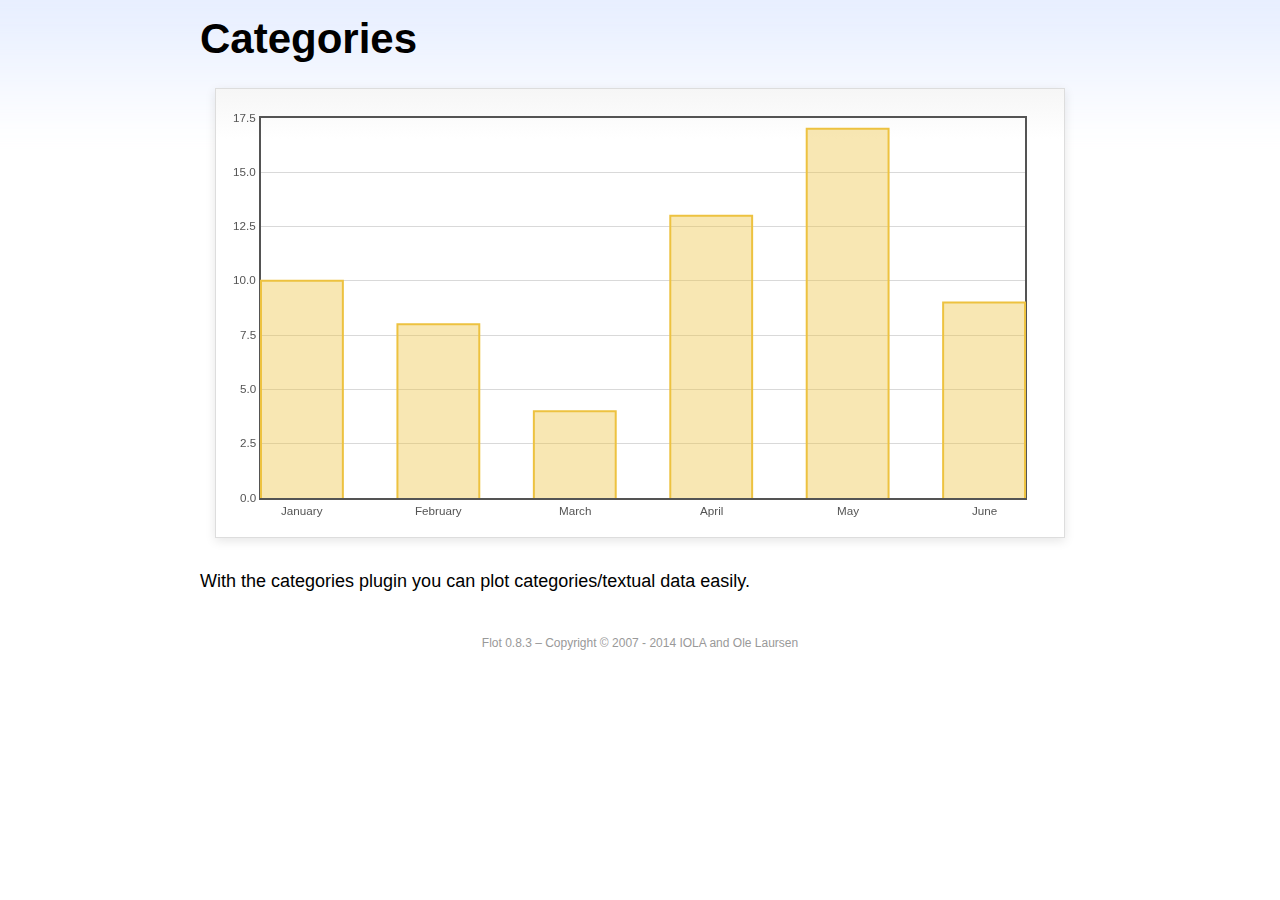
<file: app/static/flot/examples/categories/index.html>
<!DOCTYPE html PUBLIC "-//W3C//DTD HTML 4.01//EN" "http://www.w3.org/TR/html4/strict.dtd">
<html>
<head>
	<meta http-equiv="Content-Type" content="text/html; charset=utf-8">
	<title>Flot Examples: Categories</title>
	<link href="../examples.css" rel="stylesheet" type="text/css">
	<!--[if lte IE 8]><script language="javascript" type="text/javascript" src="../../excanvas.min.js"></script><![endif]-->
	<script language="javascript" type="text/javascript" src="../../jquery.js"></script>
	<script language="javascript" type="text/javascript" src="../../jquery.flot.js"></script>
	<script language="javascript" type="text/javascript" src="../../jquery.flot.categories.js"></script>
	<script type="text/javascript">

	$(function() {

		var data = [ ["January", 10], ["February", 8], ["March", 4], ["April", 13], ["May", 17], ["June", 9] ];

		$.plot("#placeholder", [ data ], {
			series: {
				bars: {
					show: true,
					barWidth: 0.6,
					align: "center"
				}
			},
			xaxis: {
				mode: "categories",
				tickLength: 0
			}
		});

		// Add the Flot version string to the footer

		$("#footer").prepend("Flot " + $.plot.version + " &ndash; ");
	});

	</script>
</head>
<body>

	<div id="header">
		<h2>Categories</h2>
	</div>

	<div id="content">

		<div class="demo-container">
			<div id="placeholder" class="demo-placeholder"></div>
		</div>

		<p>With the categories plugin you can plot categories/textual data easily.</p>

	</div>

	<div id="footer">
		Copyright &copy; 2007 - 2014 IOLA and Ole Laursen
	</div>

</body>
</html>
</file>
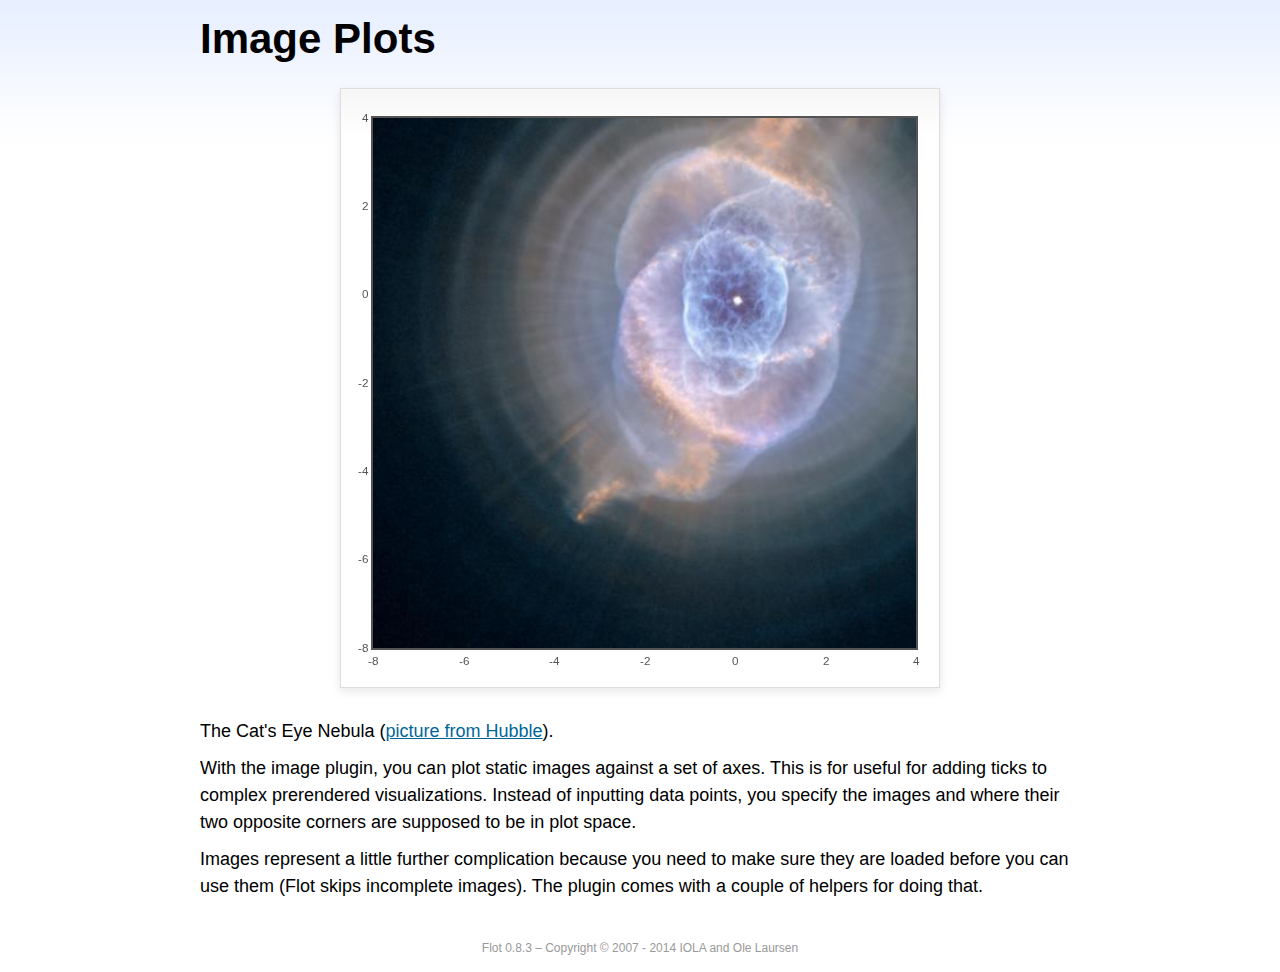
<file: app/static/flot/examples/image/index.html>
<!DOCTYPE html PUBLIC "-//W3C//DTD HTML 4.01//EN" "http://www.w3.org/TR/html4/strict.dtd">
<html>
<head>
	<meta http-equiv="Content-Type" content="text/html; charset=utf-8">
	<title>Flot Examples: Image Plots</title>
	<link href="../examples.css" rel="stylesheet" type="text/css">
	<!--[if lte IE 8]><script language="javascript" type="text/javascript" src="../../excanvas.min.js"></script><![endif]-->
	<script language="javascript" type="text/javascript" src="../../jquery.js"></script>
	<script language="javascript" type="text/javascript" src="../../jquery.flot.js"></script>
	<script language="javascript" type="text/javascript" src="../../jquery.flot.image.js"></script>
	<script type="text/javascript">

	$(function() {

		var data = [[["hs-2004-27-a-large-web.jpg", -10, -10, 10, 10]]];

		var options = {
			series: {
				images: {
					show: true
				}
			},
			xaxis: {
				min: -8,
				max: 4
			},
			yaxis: {
				min: -8,
				max: 4
			}
		};

		$.plot.image.loadDataImages(data, options, function () {
			$.plot("#placeholder", data, options);
		});

		// Add the Flot version string to the footer

		$("#footer").prepend("Flot " + $.plot.version + " &ndash; ");
	});

	</script>
</head>
<body>

	<div id="header">
		<h2>Image Plots</h2>
	</div>

	<div id="content">

		<div class="demo-container" style="width:600px;height:600px;">
			<div id="placeholder" class="demo-placeholder"></div>
		</div>

		<p>The Cat's Eye Nebula (<a href="http://hubblesite.org/gallery/album/nebula/pr2004027a/">picture from Hubble</a>).</p>

		<p>With the image plugin, you can plot static images against a set of axes. This is for useful for adding ticks to complex prerendered visualizations. Instead of inputting data points, you specify the images and where their two opposite corners are supposed to be in plot space.</p>

		<p>Images represent a little further complication because you need to make sure they are loaded before you can use them (Flot skips incomplete images). The plugin comes with a couple of helpers for doing that.</p>

	</div>

	<div id="footer">
		Copyright &copy; 2007 - 2014 IOLA and Ole Laursen
	</div>

</body>
</html>
</file>
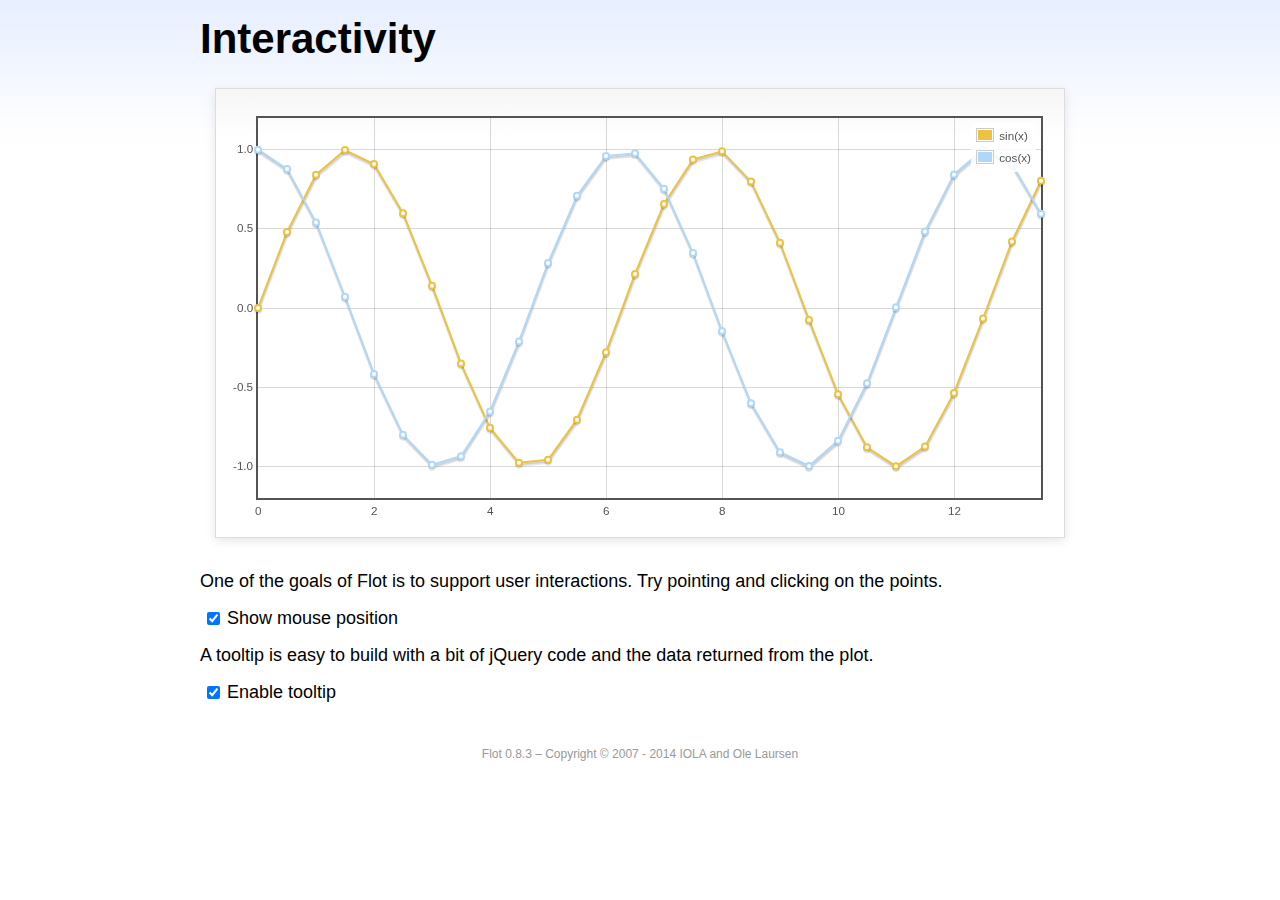
<file: app/static/flot/examples/interacting/index.html>
<!DOCTYPE html PUBLIC "-//W3C//DTD HTML 4.01//EN" "http://www.w3.org/TR/html4/strict.dtd">
<html>
<head>
	<meta http-equiv="Content-Type" content="text/html; charset=utf-8">
	<title>Flot Examples: Interactivity</title>
	<link href="../examples.css" rel="stylesheet" type="text/css">
	<!--[if lte IE 8]><script language="javascript" type="text/javascript" src="../../excanvas.min.js"></script><![endif]-->
	<script language="javascript" type="text/javascript" src="../../jquery.js"></script>
	<script language="javascript" type="text/javascript" src="../../jquery.flot.js"></script>
	<script type="text/javascript">

	$(function() {

		var sin = [],
			cos = [];

		for (var i = 0; i < 14; i += 0.5) {
			sin.push([i, Math.sin(i)]);
			cos.push([i, Math.cos(i)]);
		}

		var plot = $.plot("#placeholder", [
			{ data: sin, label: "sin(x)"},
			{ data: cos, label: "cos(x)"}
		], {
			series: {
				lines: {
					show: true
				},
				points: {
					show: true
				}
			},
			grid: {
				hoverable: true,
				clickable: true
			},
			yaxis: {
				min: -1.2,
				max: 1.2
			}
		});

		$("<div id='tooltip'></div>").css({
			position: "absolute",
			display: "none",
			border: "1px solid #fdd",
			padding: "2px",
			"background-color": "#fee",
			opacity: 0.80
		}).appendTo("body");

		$("#placeholder").bind("plothover", function (event, pos, item) {

			if ($("#enablePosition:checked").length > 0) {
				var str = "(" + pos.x.toFixed(2) + ", " + pos.y.toFixed(2) + ")";
				$("#hoverdata").text(str);
			}

			if ($("#enableTooltip:checked").length > 0) {
				if (item) {
					var x = item.datapoint[0].toFixed(2),
						y = item.datapoint[1].toFixed(2);

					$("#tooltip").html(item.series.label + " of " + x + " = " + y)
						.css({top: item.pageY+5, left: item.pageX+5})
						.fadeIn(200);
				} else {
					$("#tooltip").hide();
				}
			}
		});

		$("#placeholder").bind("plotclick", function (event, pos, item) {
			if (item) {
				$("#clickdata").text(" - click point " + item.dataIndex + " in " + item.series.label);
				plot.highlight(item.series, item.datapoint);
			}
		});

		// Add the Flot version string to the footer

		$("#footer").prepend("Flot " + $.plot.version + " &ndash; ");
	});

	</script>
</head>
<body>
	<div id="header">
		<h2>Interactivity</h2>
	</div>

	<div id="content">

		<div class="demo-container">
			<div id="placeholder" class="demo-placeholder"></div>
		</div>

		<p>One of the goals of Flot is to support user interactions. Try pointing and clicking on the points.</p>

		<p>
			<label><input id="enablePosition" type="checkbox" checked="checked"></input>Show mouse position</label>
			<span id="hoverdata"></span>
			<span id="clickdata"></span>
		</p>

		<p>A tooltip is easy to build with a bit of jQuery code and the data returned from the plot.</p>

		<p><label><input id="enableTooltip" type="checkbox" checked="checked"></input>Enable tooltip</label></p>

	</div>

	<div id="footer">
		Copyright &copy; 2007 - 2014 IOLA and Ole Laursen
	</div>

</body>
</html>
</file>
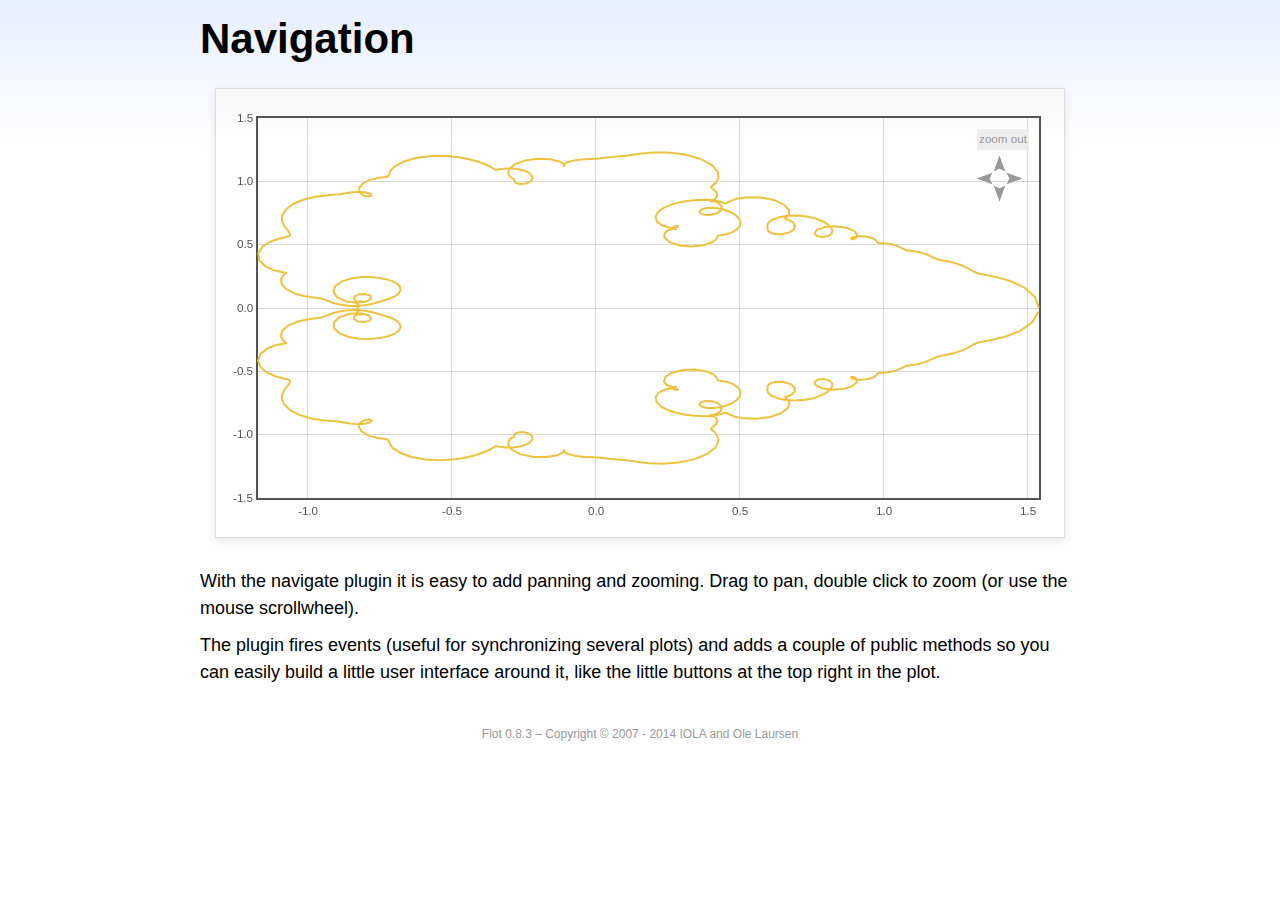
<file: app/static/flot/examples/navigate/index.html>
<!DOCTYPE html PUBLIC "-//W3C//DTD HTML 4.01//EN" "http://www.w3.org/TR/html4/strict.dtd">
<html>
<head>
	<meta http-equiv="Content-Type" content="text/html; charset=utf-8">
	<title>Flot Examples: Navigation</title>
	<link href="../examples.css" rel="stylesheet" type="text/css">
	<style type="text/css">

	#placeholder .button {
		position: absolute;
		cursor: pointer;
	}

	#placeholder div.button {
		font-size: smaller;
		color: #999;
		background-color: #eee;
		padding: 2px;
	}
	.message {
		padding-left: 50px;
		font-size: smaller;
	}

	</style>
	<!--[if lte IE 8]><script language="javascript" type="text/javascript" src="../../excanvas.min.js"></script><![endif]-->
	<script language="javascript" type="text/javascript" src="../../jquery.js"></script>
	<script language="javascript" type="text/javascript" src="../../jquery.flot.js"></script>
	<script language="javascript" type="text/javascript" src="../../jquery.flot.navigate.js"></script>
	<script type="text/javascript">

	$(function() {

		// generate data set from a parametric function with a fractal look

		function sumf(f, t, m) {
			var res = 0;
			for (var i = 1; i < m; ++i) {
				res += f(i * i * t) / (i * i);
			}
			return res;
		}

		var d1 = [];
		for (var t = 0; t <= 2 * Math.PI; t += 0.01) {
			d1.push([sumf(Math.cos, t, 10), sumf(Math.sin, t, 10)]);
		}

		var data = [ d1 ],
			placeholder = $("#placeholder");

		var plot = $.plot(placeholder, data, {
			series: {
				lines: {
					show: true
				},
				shadowSize: 0
			},
			xaxis: {
				zoomRange: [0.1, 10],
				panRange: [-10, 10]
			},
			yaxis: {
				zoomRange: [0.1, 10],
				panRange: [-10, 10]
			},
			zoom: {
				interactive: true
			},
			pan: {
				interactive: true
			}
		});

		// show pan/zoom messages to illustrate events 

		placeholder.bind("plotpan", function (event, plot) {
			var axes = plot.getAxes();
			$(".message").html("Panning to x: "  + axes.xaxis.min.toFixed(2)
			+ " &ndash; " + axes.xaxis.max.toFixed(2)
			+ " and y: " + axes.yaxis.min.toFixed(2)
			+ " &ndash; " + axes.yaxis.max.toFixed(2));
		});

		placeholder.bind("plotzoom", function (event, plot) {
			var axes = plot.getAxes();
			$(".message").html("Zooming to x: "  + axes.xaxis.min.toFixed(2)
			+ " &ndash; " + axes.xaxis.max.toFixed(2)
			+ " and y: " + axes.yaxis.min.toFixed(2)
			+ " &ndash; " + axes.yaxis.max.toFixed(2));
		});

		// add zoom out button 

		$("<div class='button' style='right:20px;top:20px'>zoom out</div>")
			.appendTo(placeholder)
			.click(function (event) {
				event.preventDefault();
				plot.zoomOut();
			});

		// and add panning buttons

		// little helper for taking the repetitive work out of placing
		// panning arrows

		function addArrow(dir, right, top, offset) {
			$("<img class='button' src='arrow-" + dir + ".gif' style='right:" + right + "px;top:" + top + "px'>")
				.appendTo(placeholder)
				.click(function (e) {
					e.preventDefault();
					plot.pan(offset);
				});
		}

		addArrow("left", 55, 60, { left: -100 });
		addArrow("right", 25, 60, { left: 100 });
		addArrow("up", 40, 45, { top: -100 });
		addArrow("down", 40, 75, { top: 100 });

		// Add the Flot version string to the footer

		$("#footer").prepend("Flot " + $.plot.version + " &ndash; ");
	});

	</script>
</head>
<body>

	<div id="header">
		<h2>Navigation</h2>
	</div>

	<div id="content">

		<div class="demo-container">
			<div id="placeholder" class="demo-placeholder"></div>
		</div>

		<p class="message"></p>

		<p>With the navigate plugin it is easy to add panning and zooming. Drag to pan, double click to zoom (or use the mouse scrollwheel).</p>

		<p>The plugin fires events (useful for synchronizing several plots) and adds a couple of public methods so you can easily build a little user interface around it, like the little buttons at the top right in the plot.</p>

	</div>

	<div id="footer">
		Copyright &copy; 2007 - 2014 IOLA and Ole Laursen
	</div>

</body>
</html>
</file>
<file: app/static/flot/examples/examples.css>
* {	padding: 0; margin: 0; vertical-align: top; }

body {
	background: url(background.png) repeat-x;
	font: 18px/1.5em "proxima-nova", Helvetica, Arial, sans-serif;
}

a {	color: #069; }
a:hover { color: #28b; }

h2 {
	margin-top: 15px;
	font: normal 32px "omnes-pro", Helvetica, Arial, sans-serif;
}

h3 {
	margin-left: 30px;
	font: normal 26px "omnes-pro", Helvetica, Arial, sans-serif;
	color: #666;
}

p {
	margin-top: 10px;
}

button {
	font-size: 18px;
	padding: 1px 7px;
}

input {
	font-size: 18px;
}

input[type=checkbox] {
	margin: 7px;
}

#header {
	position: relative;
	width: 900px;
	margin: auto;
}

#header h2 {
	margin-left: 10px;
	vertical-align: middle;
	font-size: 42px;
	font-weight: bold;
	text-decoration: none;
	color: #000;
}

#content {
	width: 880px;
	margin: 0 auto;
	padding: 10px;
}

#footer {
	margin-top: 25px;
	margin-bottom: 10px;
	text-align: center;
	font-size: 12px;
	color: #999;
}

.demo-container {
	box-sizing: border-box;
	width: 850px;
	height: 450px;
	padding: 20px 15px 15px 15px;
	margin: 15px auto 30px auto;
	border: 1px solid #ddd;
	background: #fff;
	background: linear-gradient(#f6f6f6 0, #fff 50px);
	background: -o-linear-gradient(#f6f6f6 0, #fff 50px);
	background: -ms-linear-gradient(#f6f6f6 0, #fff 50px);
	background: -moz-linear-gradient(#f6f6f6 0, #fff 50px);
	background: -webkit-linear-gradient(#f6f6f6 0, #fff 50px);
	box-shadow: 0 3px 10px rgba(0,0,0,0.15);
	-o-box-shadow: 0 3px 10px rgba(0,0,0,0.1);
	-ms-box-shadow: 0 3px 10px rgba(0,0,0,0.1);
	-moz-box-shadow: 0 3px 10px rgba(0,0,0,0.1);
	-webkit-box-shadow: 0 3px 10px rgba(0,0,0,0.1);
}

.demo-placeholder {
	width: 100%;
	height: 100%;
	font-size: 14px;
	line-height: 1.2em;
}

.legend table {
	border-spacing: 5px;
}
</file>
